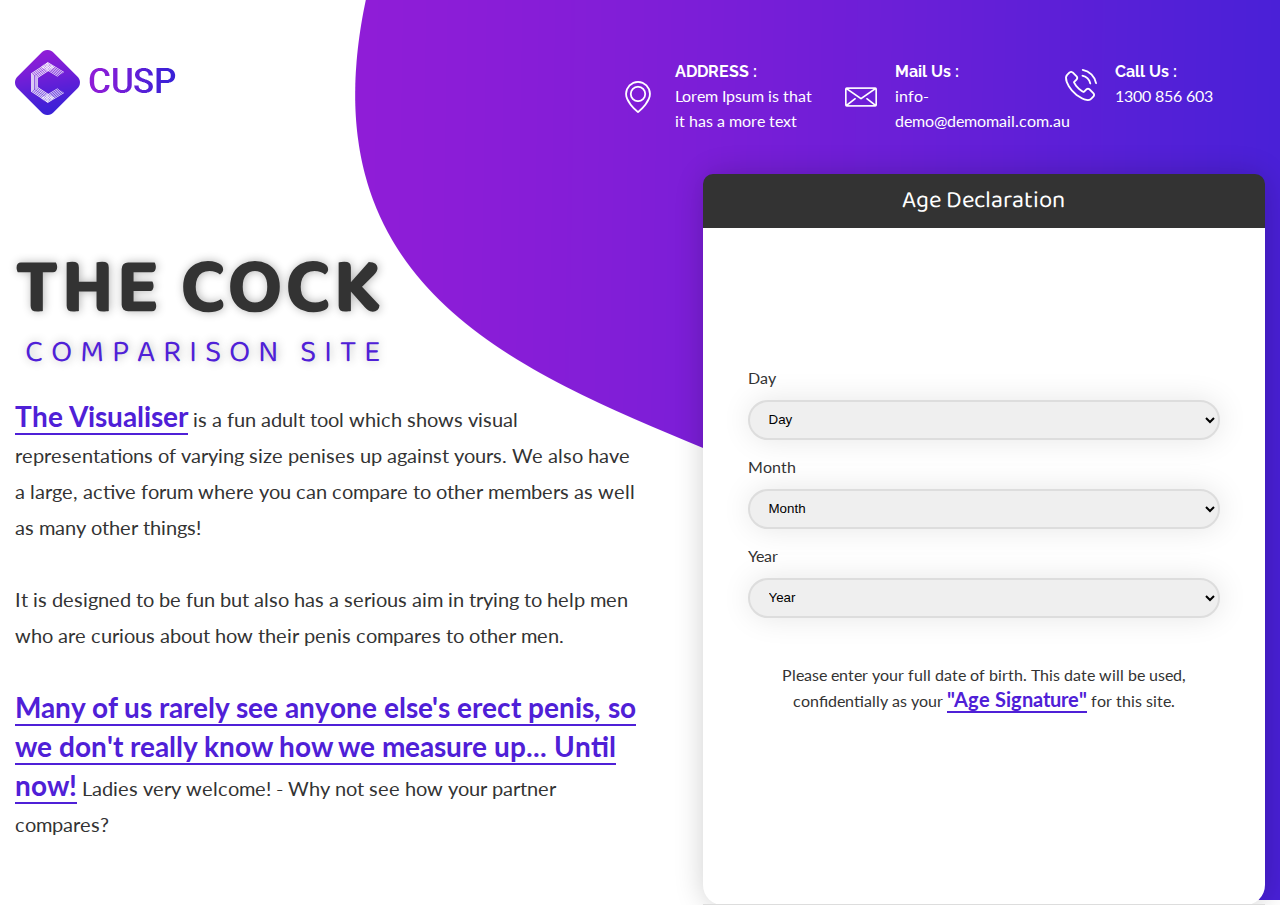
<file: index.html>
<!DOCTYPE html>
<html lang="en">
<head>
    <meta charset="UTF-8">
    <meta name="viewport" content="width=device-width, initial-scale=1.0">
    <title>The Visualiser</title>
    <link rel="stylesheet" href="css/main.css">
</head>
<body>
    <div class="home-landing-page-section">
        <div class="container">
            <header>
                <div class="logo"><a href=""><img src="images/logo-2.png" alt=""></a></div>
                <div class="right-section">
                    <ul class="details">
                        <li>
                            <img src="images/hi1.png" alt="">
                            <div class="content">ADDRESS :<br>
                            <span>Lorem Ipsum is that it has a more text</span></div>
                            
                        </li>
                        <li>
                            <img src="images/hi2.png" alt="">
                            <div class="content">Mail Us :<br>
                            <span>info-demo@demomail.com.au</span></div> 
                        </li>
                        <li>
                            <img src="images/hi3.png" alt="">
                            <div class="content">Call Us :<br>
                            <span>1300 856 603</span> </div>
                        </li>
                    </ul>
                </div>
            </header>
            <div class="clear"></div>
            <div class="hero-section">
                <div class="hero-content-area">
                    <h1>the cock<br><span>comparison site</span></h1>
                    <div class="clear"></div>
                    <p><span>The Visualiser</span> is a fun adult tool which shows visual representations of varying size penises up against yours. We also have a large, active forum where you can compare to other members as well as many other things!<br><br>It is designed to be fun but also has a serious aim in trying to help men who are curious about how their penis compares to other men.<br><br>
    
                        <span>Many of us rarely see anyone else's erect penis, so we don't really know how we measure up... Until now!</span>
                        Ladies very welcome! - Why not see how your partner compares?</p>
                    <div class="clear"></div>
                </div>
                <div class="right-form-area">
                    <div class="heading">Age Declaration</div>                    
                    <section class="single">
                        <div>
                            <form action="">
                                <div class="portion">
                                    <label>Day</label>
                                    <select id="day" onchange="chk()" class="ddselect">
                                        <option value="" selected="">Day</option>
                                        <option value="1">01</option><option value="2">02</option><option value="3">03</option><option value="4">04</option><option value="5">05</option><option value="6">06</option><option value="7">07</option><option value="8">08</option><option value="9">09</option><option value="10">10</option><option value="11">11</option><option value="12">12</option><option value="13">13</option><option value="14">14</option><option value="15">15</option><option value="16">16</option><option value="17">17</option><option value="18">18</option><option value="19">19</option><option value="20">20</option><option value="21">21</option><option value="22">22</option><option value="23">23</option><option value="24">24</option><option value="25">25</option><option value="26">26</option><option value="27">27</option><option value="28">28</option><option value="29">29</option><option value="30">30</option><option value="31">31</option>            </select>
                                </div>
                                <div class="portion">
                                    <label>Month</label>
                                    <select id="month" onchange="chk()" class="ddselect">
                                        <option value="" selected="">Month</option>
                                        <option value="1">Jan</option><option value="2">Feb</option><option value="3">Mar</option><option value="4">Apr</option><option value="5">May</option><option value="6">Jun</option><option value="7">Jul</option><option value="8">Aug</option><option value="9">Sep</option><option value="10">Oct</option><option value="11">Nov</option><option value="12">Dec</option>            </select>
                                </div>
                                <div class="portion">
                                    <label>Year</label>
                                    <select id="year" onchange="chk()" class="ddselect">
                                        <option value="" selected="">Year</option>
                                        <option value="1900">1900</option><option value="1901">1901</option><option value="1902">1902</option><option value="1903">1903</option><option value="1904">1904</option><option value="1905">1905</option><option value="1906">1906</option><option value="1907">1907</option><option value="1908">1908</option><option value="1909">1909</option><option value="1910">1910</option><option value="1911">1911</option><option value="1912">1912</option><option value="1913">1913</option><option value="1914">1914</option><option value="1915">1915</option><option value="1916">1916</option><option value="1917">1917</option><option value="1918">1918</option><option value="1919">1919</option><option value="1920">1920</option><option value="1921">1921</option><option value="1922">1922</option><option value="1923">1923</option><option value="1924">1924</option><option value="1925">1925</option><option value="1926">1926</option><option value="1927">1927</option><option value="1928">1928</option><option value="1929">1929</option><option value="1930">1930</option><option value="1931">1931</option><option value="1932">1932</option><option value="1933">1933</option><option value="1934">1934</option><option value="1935">1935</option><option value="1936">1936</option><option value="1937">1937</option><option value="1938">1938</option><option value="1939">1939</option><option value="1940">1940</option><option value="1941">1941</option><option value="1942">1942</option><option value="1943">1943</option><option value="1944">1944</option><option value="1945">1945</option><option value="1946">1946</option><option value="1947">1947</option><option value="1948">1948</option><option value="1949">1949</option><option value="1950">1950</option><option value="1951">1951</option><option value="1952">1952</option><option value="1953">1953</option><option value="1954">1954</option><option value="1955">1955</option><option value="1956">1956</option><option value="1957">1957</option><option value="1958">1958</option><option value="1959">1959</option><option value="1960">1960</option><option value="1961">1961</option><option value="1962">1962</option><option value="1963">1963</option><option value="1964">1964</option><option value="1965">1965</option><option value="1966">1966</option><option value="1967">1967</option><option value="1968">1968</option><option value="1969">1969</option><option value="1970">1970</option><option value="1971">1971</option><option value="1972">1972</option><option value="1973">1973</option><option value="1974">1974</option><option value="1975">1975</option><option value="1976">1976</option><option value="1977">1977</option><option value="1978">1978</option><option value="1979">1979</option><option value="1980">1980</option><option value="1981">1981</option><option value="1982">1982</option><option value="1983">1983</option><option value="1984">1984</option><option value="1985">1985</option><option value="1986">1986</option><option value="1987">1987</option><option value="1988">1988</option><option value="1989">1989</option><option value="1990">1990</option><option value="1991">1991</option><option value="1992">1992</option><option value="1993">1993</option><option value="1994">1994</option><option value="1995">1995</option><option value="1996">1996</option><option value="1997">1997</option><option value="1998">1998</option><option value="1999">1999</option><option value="2000">2000</option><option value="2001">2001</option><option value="2002">2002</option><option value="2003">2003</option><option value="2004">2004</option><option value="2005">2005</option><option value="2006">2006</option><option value="2007">2007</option><option value="2008">2008</option><option value="2009">2009</option><option value="2010">2010</option><option value="2011">2011</option><option value="2012">2012</option><option value="2013">2013</option><option value="2014">2014</option><option value="2015">2015</option><option value="2016">2016</option><option value="2017">2017</option><option value="2018">2018</option><option value="2019">2019</option><option value="2020">2020</option>            </select>
                                </div>
                            </form>
                            <div class="clear"></div>
                            <p>Please enter your full date of birth. This date will be used, confidentially as your
                                <span>"Age Signature"</span> for this site.</p>
                        
                            <div class="ovarlay-section" id="not-elegible">
                                <p>Sorry! You must be over 18 to enter The Visualiser</p>
                            </div>

                            <div class="ovarlay-section" id="elegible">
                                <div>
                                    <p>I understand this site contains images and content of an adult nature and male genitalia and I will not be offended by this kind of material.</p>
                                    <fieldset><legend>Cookies</legend>
                                        I understand that this site uses cookies to make the site personal to me. I understand that only essential session cookies are set and no cookie is used for tracking or advertising purposes.
                                    </fieldset>
                                    <p id="enter"><input type="checkbox" id="check"> <label id="ageline" for="check"></label></p>
                                    <div class="button-back"><a href="visualizer.html" class="custom-button" id="enter-value">Enter</a></div>
                                </div>                            
                            </div>
                        </div>
                    </section>   
                </div>
            </div>
                       
        </div>
    </div> 
    <script src="https://ajax.googleapis.com/ajax/libs/jquery/3.4.1/jquery.min.js"></script>
    <script src="js/custom.js"></script>    
</body>
</html>
</file>
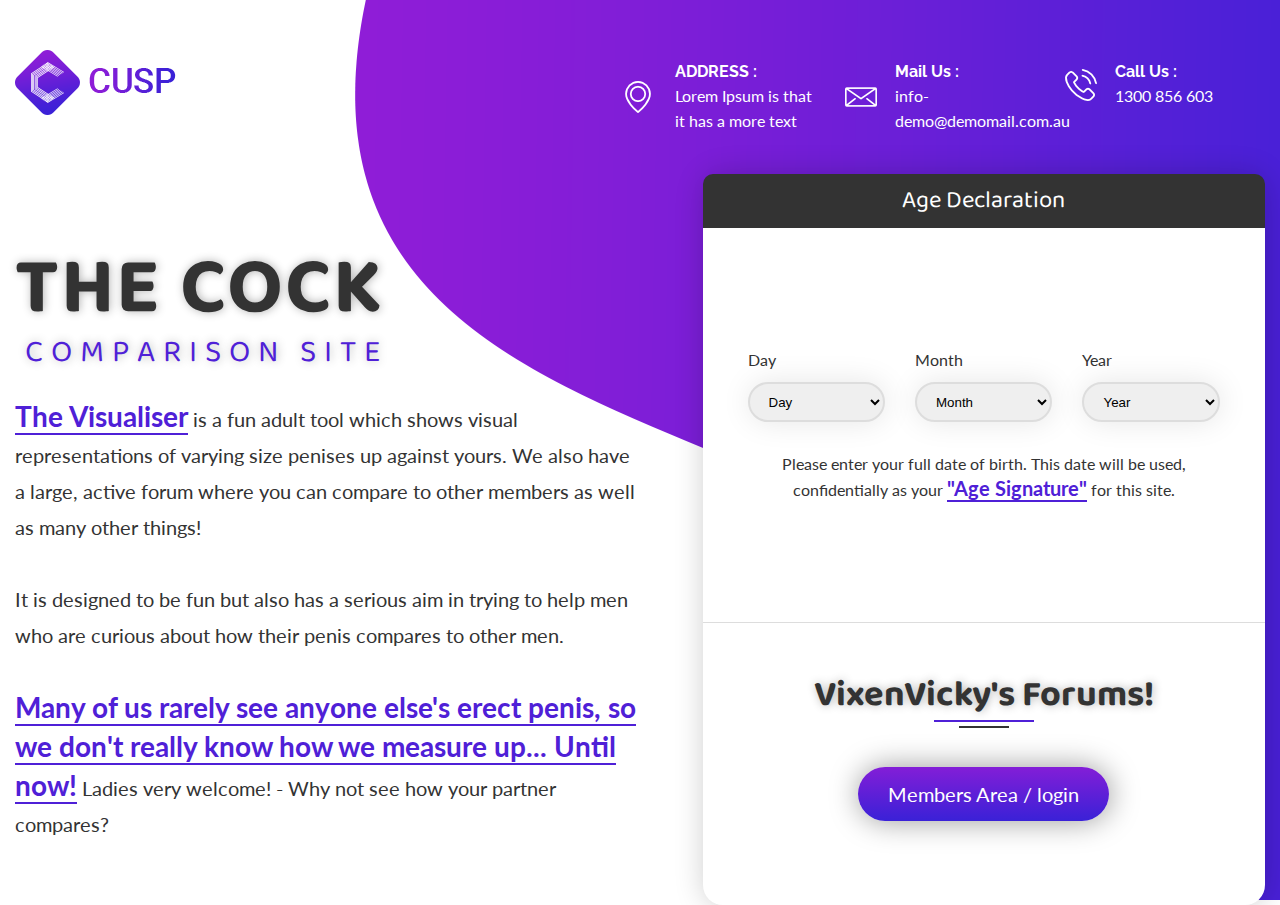
<file: index2.html>
<!DOCTYPE html>
<html lang="en">
<head>
    <meta charset="UTF-8">
    <meta name="viewport" content="width=device-width, initial-scale=1.0">
    <title>The Visualiser</title>
    <link rel="stylesheet" href="css/main.css">
</head>
<body>
    <div class="home-landing-page-section">
        <div class="container">
            <header>
                <div class="logo"><a href=""><img src="images/logo-2.png" alt=""></a></div>
                <div class="right-section">
                    <ul class="details">
                        <li>
                            <img src="images/hi1.png" alt="">
                            <div class="content">ADDRESS :<br>
                            <span>Lorem Ipsum is that it has a more text</span></div>

                        </li>
                        <li>
                            <img src="images/hi2.png" alt="">
                            <div class="content">Mail Us :<br>
                            <span>info-demo@demomail.com.au</span></div> 
                        </li>
                        <li>
                            <img src="images/hi3.png" alt="">
                            <div class="content">Call Us :<br>
                            <span>1300 856 603</span> </div>
                        </li>
                    </ul>
                </div>
            </header>
            <div class="clear"></div>
            <div class="hero-section">
                <div class="hero-content-area">
                    <h1>the cock<br><span>comparison site</span></h1>
                    <div class="clear"></div>
                    <p><span>The Visualiser</span> is a fun adult tool which shows visual representations of varying size penises up against yours. We also have a large, active forum where you can compare to other members as well as many other things!<br><br>It is designed to be fun but also has a serious aim in trying to help men who are curious about how their penis compares to other men.<br><br>

                        <span>Many of us rarely see anyone else's erect penis, so we don't really know how we measure up... Until now!</span>
                        Ladies very welcome! - Why not see how your partner compares?</p>
                    <div class="clear"></div>
                </div>
                <div class="right-form-area">
                    <div class="heading">Age Declaration</div>
                    <section>
                        <form action="">
                            <div class="portion">
                                <label>Day</label>
                                <select id="day" onchange="chk()" class="ddselect">
                                    <option value="" selected="">Day</option>
                                    <option value="1">01</option><option value="2">02</option><option value="3">03</option><option value="4">04</option><option value="5">05</option><option value="6">06</option><option value="7">07</option><option value="8">08</option><option value="9">09</option><option value="10">10</option><option value="11">11</option><option value="12">12</option><option value="13">13</option><option value="14">14</option><option value="15">15</option><option value="16">16</option><option value="17">17</option><option value="18">18</option><option value="19">19</option><option value="20">20</option><option value="21">21</option><option value="22">22</option><option value="23">23</option><option value="24">24</option><option value="25">25</option><option value="26">26</option><option value="27">27</option><option value="28">28</option><option value="29">29</option><option value="30">30</option><option value="31">31</option>            </select>
                            </div>
                            <div class="portion">
                                <label>Month</label>
                                <select id="month" onchange="chk()" class="ddselect">
                                    <option value="" selected="">Month</option>
                                    <option value="1">Jan</option><option value="2">Feb</option><option value="3">Mar</option><option value="4">Apr</option><option value="5">May</option><option value="6">Jun</option><option value="7">Jul</option><option value="8">Aug</option><option value="9">Sep</option><option value="10">Oct</option><option value="11">Nov</option><option value="12">Dec</option>            </select>
                            </div>
                            <div class="portion">
                                <label>Year</label>
                                <select id="year" onchange="chk()" class="ddselect">
                                    <option value="" selected="">Year</option>
                                    <option value="1900">1900</option><option value="1901">1901</option><option value="1902">1902</option><option value="1903">1903</option><option value="1904">1904</option><option value="1905">1905</option><option value="1906">1906</option><option value="1907">1907</option><option value="1908">1908</option><option value="1909">1909</option><option value="1910">1910</option><option value="1911">1911</option><option value="1912">1912</option><option value="1913">1913</option><option value="1914">1914</option><option value="1915">1915</option><option value="1916">1916</option><option value="1917">1917</option><option value="1918">1918</option><option value="1919">1919</option><option value="1920">1920</option><option value="1921">1921</option><option value="1922">1922</option><option value="1923">1923</option><option value="1924">1924</option><option value="1925">1925</option><option value="1926">1926</option><option value="1927">1927</option><option value="1928">1928</option><option value="1929">1929</option><option value="1930">1930</option><option value="1931">1931</option><option value="1932">1932</option><option value="1933">1933</option><option value="1934">1934</option><option value="1935">1935</option><option value="1936">1936</option><option value="1937">1937</option><option value="1938">1938</option><option value="1939">1939</option><option value="1940">1940</option><option value="1941">1941</option><option value="1942">1942</option><option value="1943">1943</option><option value="1944">1944</option><option value="1945">1945</option><option value="1946">1946</option><option value="1947">1947</option><option value="1948">1948</option><option value="1949">1949</option><option value="1950">1950</option><option value="1951">1951</option><option value="1952">1952</option><option value="1953">1953</option><option value="1954">1954</option><option value="1955">1955</option><option value="1956">1956</option><option value="1957">1957</option><option value="1958">1958</option><option value="1959">1959</option><option value="1960">1960</option><option value="1961">1961</option><option value="1962">1962</option><option value="1963">1963</option><option value="1964">1964</option><option value="1965">1965</option><option value="1966">1966</option><option value="1967">1967</option><option value="1968">1968</option><option value="1969">1969</option><option value="1970">1970</option><option value="1971">1971</option><option value="1972">1972</option><option value="1973">1973</option><option value="1974">1974</option><option value="1975">1975</option><option value="1976">1976</option><option value="1977">1977</option><option value="1978">1978</option><option value="1979">1979</option><option value="1980">1980</option><option value="1981">1981</option><option value="1982">1982</option><option value="1983">1983</option><option value="1984">1984</option><option value="1985">1985</option><option value="1986">1986</option><option value="1987">1987</option><option value="1988">1988</option><option value="1989">1989</option><option value="1990">1990</option><option value="1991">1991</option><option value="1992">1992</option><option value="1993">1993</option><option value="1994">1994</option><option value="1995">1995</option><option value="1996">1996</option><option value="1997">1997</option><option value="1998">1998</option><option value="1999">1999</option><option value="2000">2000</option><option value="2001">2001</option><option value="2002">2002</option><option value="2003">2003</option><option value="2004">2004</option><option value="2005">2005</option><option value="2006">2006</option><option value="2007">2007</option><option value="2008">2008</option><option value="2009">2009</option><option value="2010">2010</option><option value="2011">2011</option><option value="2012">2012</option><option value="2013">2013</option><option value="2014">2014</option><option value="2015">2015</option><option value="2016">2016</option><option value="2017">2017</option><option value="2018">2018</option><option value="2019">2019</option><option value="2020">2020</option>            </select>
                            </div>
                        </form>
                        <div class="clear"></div>
                        <p>Please enter your full date of birth. This date will be used, confidentially as your
                            <span>"Age Signature"</span> for this site.</p>

                        <div class="ovarlay-section" id="not-elegible">
                            <p>Sorry! You must be over 18 to enter The Visualiser</p>
                        </div>

                        <div class="ovarlay-section" id="elegible">
                            <div>
                                <p>I understand this site contains images and content of an adult nature and male genitalia and I will not be offended by this kind of material.</p>
                                <fieldset><legend>Cookies</legend>
                                    I understand that this site uses cookies to make the site personal to me. I understand that only essential session cookies are set and no cookie is used for tracking or advertising purposes.
                                </fieldset>
                                <p id="enter"><input type="checkbox" id="check"> <label id="ageline" for="check"></label></p>
                                <div class="button-back"><a href="visualizer2.html" class="custom-button" id="enter-value">Enter</a></div>
                            </div>                            
                        </div>

                    </section>                    
                    <div class="clear"></div>
                    <section style="border: none; padding: 60px 30px;">
                        <h2>VixenVicky's Forums!</h2>
                        <div class="clear"></div>
                        <div class="button-back"><a href="javascript:void(0)" class="custom-button" id="login">Members Area / login</a></div>                        
                    </section>

                    <div class="login-back" id="login-open">
                        <div class="heading"><span class="back close-login"></span>Member Login</div>
                        <section>
                            <form action="">
                                <div class="portion">
                                    <label for="Username">Username</label>
                                    <input type="text" id="Username">
                                </div>
                                <div class="portion">
                                    <label for="Password">Password</label>
                                    <input type="password" id="Password">
                                </div>
                                <p><input type="checkbox"> Keep me logged in on this device</p>
                                <div class="button-back"><input type="submit" value="Login"></div>

                            </form>
                        </section>
                        <section style="border: none;">
                            <div class="sec-accor">
                                <ul class="tabs">
                                    <li><a href="#cookies">cookies</a></li>
                                    <li><a href="#f-details">forgotten your details</a></li>
                                    <li><a href="#join">join</a></li>
                                    <li><a href="#visual">the visualizer</a></li>
                                </ul>
                                <div class="tab_content_back">
                                    <div class="tab_content" id="cookies">
                                        <h3>Cookies</h3>
                                        This site uses cookies essential to make the experience personal to you. Only session cookies are set and no cookie is used for tracking or advertising purposes. For more information on Cookies please see our <a href="">Privacy Policy</a> 
                                    </div>
                                    <div class="tab_content" id="f-details">
                                        <h3>Get New Password</h3>
                                        <div class="button-back"><a href="javascript:void(0)" class="custom-button" id="forgot-pass">Click Here</a></div>
                                    </div>
                                    <div class="tab_content" id="join">
                                        <h3>Join</h3>
                                        <p>You need to create your virtual penis before you can join The Vis!</p>
                                        <div class="button-back"><a href="javascript:void(0)" class="custom-button close-login">Start Over</a></div>
                                    </div> 
                                    <div class="tab_content" id="visual">
                                        <h3>The Visualizer</h3>
                                        <p>You need to create your virual penis before you can compare!</p>
                                        <div class="button-back"><a href="javascript:void(0)" class="custom-button close-login">Start Over</a></div>
                                    </div>   
                                </div>
                            </div>
                        </section>
                    </div>

                    <div class="login-back" id="forgotten-pass-open">
                        <div class="heading"><span class="back" id="back-f-id"></span>Forgotten Details</div>
                        <section style="border: none;">
                            <form action="">
                                <div class="portion">
                                    <label for="Username">Username</label>
                                    <input type="text" id="Username">
                                </div>
                                <div class="portion">
                                    <label for="Email">Email</label>
                                    <input type="email" id="Email">
                                </div>
                                <div class="date-section">
                                    <form action="">
                                        <div class="sec">
                                            <label>Day</label>
                                            <select id="day" onchange="chk()" class="ddselect">
                                                <option value="" selected="">Day</option>
                                                <option value="1">01</option><option value="2">02</option><option value="3">03</option><option value="4">04</option><option value="5">05</option><option value="6">06</option><option value="7">07</option><option value="8">08</option><option value="9">09</option><option value="10">10</option><option value="11">11</option><option value="12">12</option><option value="13">13</option><option value="14">14</option><option value="15">15</option><option value="16">16</option><option value="17">17</option><option value="18">18</option><option value="19">19</option><option value="20">20</option><option value="21">21</option><option value="22">22</option><option value="23">23</option><option value="24">24</option><option value="25">25</option><option value="26">26</option><option value="27">27</option><option value="28">28</option><option value="29">29</option><option value="30">30</option><option value="31">31</option>            </select>
                                        </div>
                                        <div class="sec">
                                            <label>Month</label>
                                            <select id="month" onchange="chk()" class="ddselect">
                                                <option value="" selected="">Month</option>
                                                <option value="1">Jan</option><option value="2">Feb</option><option value="3">Mar</option><option value="4">Apr</option><option value="5">May</option><option value="6">Jun</option><option value="7">Jul</option><option value="8">Aug</option><option value="9">Sep</option><option value="10">Oct</option><option value="11">Nov</option><option value="12">Dec</option>            </select>
                                        </div>
                                        <div class="sec">
                                            <label>Year</label>
                                            <select id="year" onchange="chk()" class="ddselect">
                                                <option value="1900">1900</option><option value="1901">1901</option><option value="1902">1902</option><option value="1903">1903</option><option value="1904">1904</option><option value="1905">1905</option><option value="1906">1906</option><option value="1907">1907</option><option value="1908">1908</option><option value="1909">1909</option><option value="1910">1910</option><option value="1911">1911</option><option value="1912">1912</option><option value="1913">1913</option><option value="1914">1914</option><option value="1915">1915</option><option value="1916">1916</option><option value="1917">1917</option><option value="1918">1918</option><option value="1919">1919</option><option value="1920">1920</option><option value="1921">1921</option><option value="1922">1922</option><option value="1923">1923</option><option value="1924">1924</option><option value="1925">1925</option><option value="1926">1926</option><option value="1927">1927</option><option value="1928">1928</option><option value="1929">1929</option><option value="1930">1930</option><option value="1931">1931</option><option value="1932">1932</option><option value="1933">1933</option><option value="1934">1934</option><option value="1935">1935</option><option value="1936">1936</option><option value="1937">1937</option><option value="1938">1938</option><option value="1939">1939</option><option value="1940">1940</option><option value="1941">1941</option><option value="1942">1942</option><option value="1943">1943</option><option value="1944">1944</option><option value="1945">1945</option><option value="1946">1946</option><option value="1947">1947</option><option value="1948">1948</option><option value="1949">1949</option><option value="1950">1950</option><option value="1951">1951</option><option value="1952">1952</option><option value="1953">1953</option><option value="1954">1954</option><option value="1955">1955</option><option value="1956">1956</option><option value="1957">1957</option><option value="1958">1958</option><option value="1959">1959</option><option value="1960">1960</option><option value="1961">1961</option><option value="1962">1962</option><option value="1963">1963</option><option value="1964">1964</option><option value="1965">1965</option><option value="1966">1966</option><option value="1967">1967</option><option value="1968">1968</option><option value="1969">1969</option><option value="1970">1970</option><option value="1971">1971</option><option value="1972">1972</option><option value="1973">1973</option><option value="1974">1974</option><option value="1975">1975</option><option value="1976">1976</option><option value="1977">1977</option><option value="1978">1978</option><option value="1979">1979</option><option value="1980">1980</option><option value="1981">1981</option><option value="1982">1982</option><option value="1983">1983</option><option value="1984">1984</option><option value="1985">1985</option><option value="1986">1986</option><option value="1987">1987</option><option value="1988">1988</option><option value="1989">1989</option><option value="1990">1990</option><option value="1991">1991</option><option value="1992">1992</option><option value="1993">1993</option><option value="1994">1994</option><option value="1995">1995</option><option value="1996">1996</option><option value="1997">1997</option><option value="1998">1998</option><option value="1999">1999</option><option value="2000">2000</option><option value="2001">2001</option><option value="2002">2002</option><option value="2003">2003</option><option value="2004">2004</option><option value="2005">2005</option><option value="2006">2006</option><option value="2007">2007</option><option value="2008">2008</option><option value="2009">2009</option><option value="2010">2010</option><option value="2011">2011</option><option value="2012">2012</option><option value="2013">2013</option><option value="2014">2014</option><option value="2015">2015</option><option value="2016">2016</option><option value="2017">2017</option><option value="2018">2018</option><option value="2019">2019</option><option selected value="2020">2020</option>            </select>
                                        </div>
                                        <div class="button-back"><input type="submit" value="Renew Password"></div>
                                        <p>NOTE: If you can give us enough info above, (plus we check this IP <span>47.15.237.60</span>  address against when you were last on) you will get your password now and we won't send an email.<br />Further problems logging in? <a href="">Contact Us</a><br><br>Or use your</p>
                                        <div class="button-back"><a href="javascript:void(0)" class="custom-button"  id="subs-id">Subscription ID</a></div>     
                                    </form>
                                </div>
                            </form>
                        </section>
                        <section style="border: none;">

                        </section>
                    </div>



                    <div class="login-back" id="subs-id-open">
                        <div class="heading"><span class="back" id="back-s-id"></span>your Subscription ID</div>
                        <section style="border: none;">
                            <form action="">
                                <div class="portion">
                                    <label for="Username">Username</label>
                                    <input type="text" id="Username">
                                </div>
                                <div class="portion">
                                    <label for="s-id">Subscription ID</label>
                                    <input type="text" id="s-id">
                                </div>
                                <div class="button-back"><input type="submit" value="Renew Password"></div>
                            </form>
                        </section>

                    </div>


                </div>
            </div>

        </div>
    </div> 
    <script src="https://ajax.googleapis.com/ajax/libs/jquery/3.4.1/jquery.min.js"></script>
    <script src="js/custom.js"></script>    
</body>
</html>
</file>
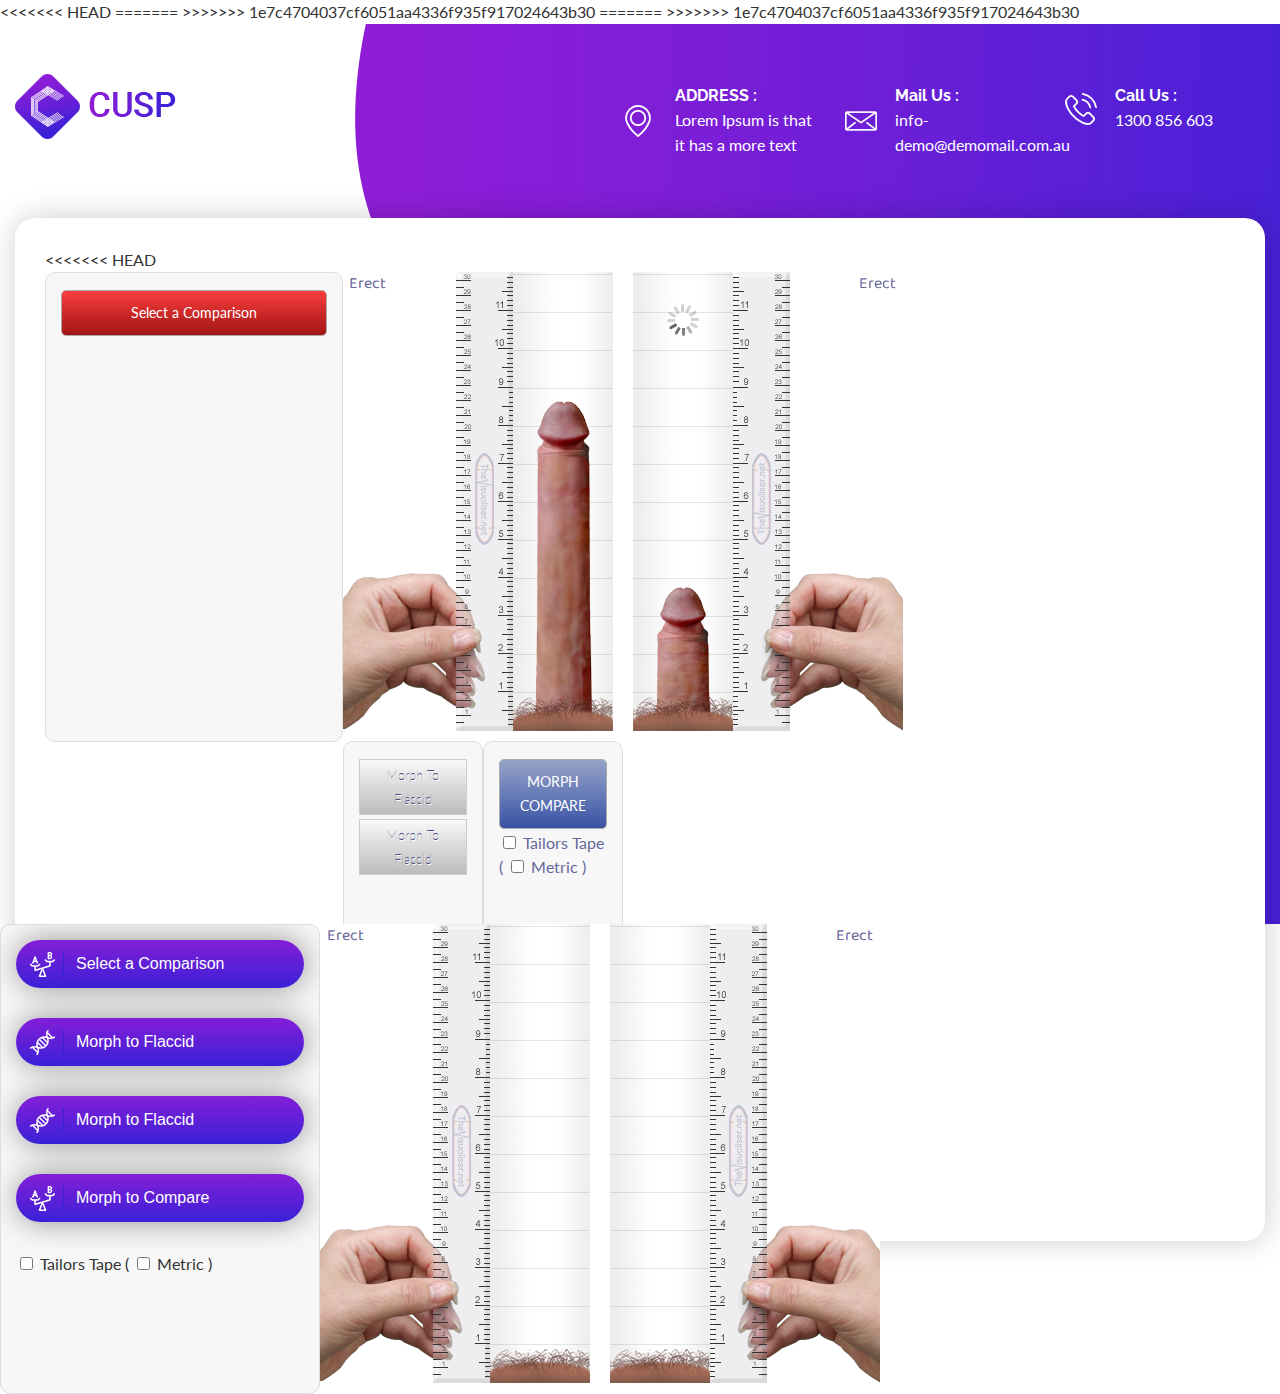
<file: visualizer.....html>
<!DOCTYPE html>
<html lang="en">
<head>
    <meta charset="UTF-8">
    <meta name="viewport" content="width=device-width, initial-scale=1.0">
    <title>The Visualiser</title>
    <link rel="stylesheet" href="css/main.css">
<<<<<<< HEAD
    <link href="css/new-style.css" rel="stylesheet" type="text/css">
</head>
<body>
=======
    <link href="css/buttons.14.css" rel="stylesheet" type="text/css">
</head>
<body onload="getDevice();">
>>>>>>> 1e7c4704037cf6051aa4336f935f917024643b30
    <div class="home-landing-page-section">
        <div class="container">
            <header>
                <div class="logo"><a href=""><img src="images/logo-2.png" alt=""></a></div>
                <div class="right-section">
                    <ul class="details">
                        <li>
                            <img src="images/hi1.png" alt="">
                            <div class="content">ADDRESS :<br>
                            <span>Lorem Ipsum is that it has a more text</span></div>
                            
                        </li>
                        <li>
                            <img src="images/hi2.png" alt="">
                            <div class="content">Mail Us :<br>
                            <span>info-demo@demomail.com.au</span></div> 
                        </li>
                        <li>
                            <img src="images/hi3.png" alt="">
                            <div class="content">Call Us :<br>
                            <span>1300 856 603</span> </div>
                        </li>
                    </ul>
                </div>
            </header>
            <div class="clear"></div>
            <div class="hero-section">
                <div class="visualizer-back">
                    
<<<<<<< HEAD
                    <div id="container">
                        <div id="mainContent" >
                          <div class="buttonbarcont">
                            <div class="barbutton butsingle redbutfade" id="exampletab">Select a Comparison</div>
                          </div>
                          
                          <!-- graphcont -->
                          <div id='graphcont' >
                            <div id="graph" class="">
                              <div id='leftspace'><img id='leftimg' src="images/assets/cleartint.png"/>
                                <div id='lefttxt'>
                                  <h3 id="leftname" style="color:#000"></h3>
                                  <h1 id="leftstate" class="statetxt">Erect</h1>
                                  <span id='leftdetails'></span>
                                  <p id='leftVol'></p>
                                </div>
                                <div id='lefttitle'></div>
                              </div>
                              <div id="leftcont">
                                <canvas height="459" width="100" id="left" class="canvas"></canvas>
                                <div class="canvasmatrix canvas" id="leftmatrix"></div>
                              </div>
                              <div id="rightcont"><img src="images/assets/timer32.gif" id="righttimer"/>
                                <canvas height="459" width="100" id="right" class="canvas"></canvas>
                                <div class="canvasmatrix canvas" id="rightmatrix"></div>
                              </div>
                              <div id='rightspace'><img id='rightimg' src="images/assets/cleartint.png"/>
                                <div id='righttxt'>
                                  <h3 id="rightname"></h3>
                                  <h1 id="rightstate" class="statetxt">Erect</h1>
                                  <span id='rightdetails'></span>
                                  <p id='rightVol'></p>
                                </div>
                                <div id='righttitle'></div>
                              </div>
                            </div>
                            <!-- end graph -->
                            <div class="buttonbarcont" >
                              <div class="barbutton thinbarbutton greybutfade" onclick="cockMorph(leftcock, lefttimer, leftframes, leftfcnt)" id="leftmorphbut">Morph To Flaccid</div>
                              <div class="barbutton thinbarbutton greybutfade" onclick="cockMorph(rightcock, righttimer, rightframes, rightfcnt)" id="rightmorphbut">Morph To Flaccid</div>
                            </div>
                            <div class="buttonbarcont" >
                              <div class="barbutton butsingle bluebutfade" onclick="cockMorph(leftcock, lefttimer, leftframes, leftfcnt); cockMorph(rightcock, righttimer, rightframes, rightfcnt)">MORPH COMPARE</div>
                              <input type="checkbox" id="tapes" >
                              <label for="tapes">Tailors Tape</label>
                              (
                              <input type="checkbox" id="metrictape" >
                              <label for="metrictape">Metric</label>
                              ) </div>
                            <div id="descriptiondiv"></div>
                          </div>
                          <!-- end graphcont --> 
                          
                        </div>
                        <!-- end #mainContent -->
                        
                        <div id="dym-div">
                          <div id="close-icon" title="Close"></div>
                          <div id="dym-div-inner" class="listbox">
                            <div id="selectdiv" class="listbox" style="display:none;">
                              <h2>Select a comparison</h2>
                              <fieldset>
                                <input type="radio" name="radiogroup"  value="ON" onClick="TurnOn('0')" id="r0" >
                                <label for="r0">Smaller Sizes Stats</label>
                                <select class="i-select" disabled="disabled" size="1" name="select0" id="select0" onChange="loadpreset(this.value)">
                                  <option value="0" >Select...</option>
                                  <option value='45'>The Visualisers - Mr Modest</option>
                                  <option value='5'>The Visualisers - Small-Average Gold Member</option>
                                  <option value='1'>LifeStyles Condoms - small average</option>
                                </select>
                              </fieldset>
                              <br>
                              <fieldset>
                                <input type="radio" name="radiogroup"  value="ON" onClick="TurnOn('3')" checked id="r3">
                                <label for="r3">Average Stats</label>
                                <select class="i-select"  size="1" name="select3" id="select3" onChange="loadpreset(this.value)">
                                  <option value="0" >Select...</option>
                                  <option value='56'>UK research average</option>
                                  <option value='10'>Average Asian</option>
                                  <option value='9'>Alfred Kinsey's average penis size</option>
                                  <option value='3'>LifeStyles Condoms survey average</option>
                                  <option value='47'>The Visualisers - Mr Medium</option>
                                  <option value='8'>Durex condoms research average</option>
                                  <option value='11'>Average Caucasian</option>
                                  <option value='4'>The Visualisers Mr Average (Validated)</option>
                                  <option value='53'>The Visualisers Mr Average (Unvalidated)</option>
                                  <option value='12'>Average Black Guy</option>
                                </select>
                              </fieldset>
                              <fieldset>
                                <input type="radio" name="radiogroup" value="ON" onClick="TurnOn('1')" id="r1">
                                <label for="r1">Larger Stats</label>
                                <select class="i-select" disabled="disabled" size="1" name="select1" id="select1" onChange="loadpreset(this.value)">
                                  <option value="0" >Select...</option>
                                  <option value='2'>LifeStyles Condoms - large average</option>
                                  <option value='6'>The Visualisers - Large Member</option>
                                  <option value='46'>The Visualisers - Mr Big</option>
                                  <option value='55'>The Visualisers - Mr Huge (validated)</option>
                                  <option value='54'>The Visualisers - Mr Huge (unvalidated)</option>
                                </select>
                              </fieldset>
                              <fieldset>
                                <input type="radio" name="radiogroup"  value="ON" onClick="TurnOn('4')" id="r4">
                                <label for="r4">Female Desires</label>
                                <select class="i-select" disabled="disabled" size="1" name="select4" id="select4" onChange="loadpreset(this.value)">
                                  <option value="0" >Select...</option>
                                  <option value='7'>The Visualisers - Female Members Ideal Size</option>
                                  <option value='19'>Womens Perfect Penis</option>
                                  <option value='24'>VixenVicky's ideal size</option>
                                </select>
                              </fieldset>
                              <fieldset>
                                <input type="radio" name="radiogroup"  value="ON" onClick="TurnOn('5')" id="r5">
                                <label for="r5">Porn Stars</label>
                                <select class="i-select" disabled="disabled" size="1" name="select5" id="select5" onChange="loadpreset(this.value)">
                                  <option value="0" >Select...</option>
                                  <option value='28'>Porn Star - Preston Parker</option>
                                  <option value='30'>Porn Star - Ben English</option>
                                  <option value='17'>Porn Star - Peter North</option>
                                  <option value='29'>Porn Star - Billy Glide</option>
                                  <option value='48'>Porn Star  -  Nacho Vidal</option>
                                  <option value='16'>Porn Star -  John Holmes</option>
                                  <option value='33'>Porn Star - Julian Rios</option>
                                  <option value='49'>Porn Star - Rocco Sifferdi</option>
                                  <option value='31'>Porn Star - Ramon</option>
                                  <option value='14'>Porn Star  -  Ron Jeremy</option>
                                  <option value='15'>Porn Star - Lexington Steel</option>
                                  <option value='32'>Porn Star - Shorty Mac</option>
                                  <option value='18'>Porn Star - Shane Diesel</option>
                                  <option value='13'>Porn Star - Mandingo</option>
                                </select>
                              </fieldset>
                              <fieldset>
                                <input type="radio" name="radiogroup" value="ON" onClick="TurnOn('2')" id="r2">
                                <label for="r2">Site Members (Ordered by size)</label>
                                <select class="i-select" disabled="disabled" size="1" name="select2" id="select2" onChange="loadpreset(this.value)">
                                  <option value="0" >Select...</option>
                                  <option value='20'>Validated Gold Member - der_bayer</option>
                                  <option value='21'>Validated Gold Member - Casperr</option>
                                  <option value='23'>Validated Gold Member - Jordan1911</option>
                                  <option value='26'>Validated Gold Member - kleinigkeit</option>
                                  <option value='38'>Validated Gold Member - jcqaz</option>
                                  <option value='22'>The Site Creator - The Mod</option>
                                  <option value='27'>Validated Gold Member - goathere</option>
                                  <option value='39'>Validated Gold Member - Play50</option>
                                  <option value='40'>Validated Gold Member - NickJones165</option>
                                  <option value='37'>Validated Gold Member - john1mar1</option>
                                  <option value='52'>Validated Gold Member - FrenchSeven</option>
                                  <option value='50'>Validated Gold Member - kingkong77</option>
                                  <option value='43'>Validated Gold Member - Dave3</option>
                                  <option value='42'>Validated Gold Member - m78yo12e96</option>
                                  <option value='44'>Validated Gold Member - wallian</option>
                                  <option value='51'>Validated Gold Member - Mark221</option>
                                  <option value='34'>Validated Gold Member - justanaussie</option>
                                  <option value='35'>Validated Gold Member - Stallion</option>
                                  <option value='41'>Personality and Site Gold Member - Jonah Falcon</option>
                                </select>
                              </fieldset>
                            </div>
                            <div id="selectitem" class="listbox" style="display:none;">
                              <h2>Select an object</h2>
                              <div class="inner">
                                <p class='line goto' id='hand'><img src="images/items/thand.jpg">&nbsp;Vicky's hand/Rules</p>
                                <p class='goto line' id='iphone'><img src="images/items/tphone.jpg">&nbsp;iPhone 4</p>
                                <p class='goto line' id='uk'><img src="images/items/tukroll.jpg">&nbsp;UK Toilet Roll</p>
                                <p class='goto line' id='us'><img src="images/items/tukroll.jpg">&nbsp;US Toilet Roll</p>
                                <p class='goto line' id='mouse'><img src="images/items/tmouse.jpg">&nbsp;PC Mouse</p>
                                <p class='goto line' id='soda'><img src="images/items/tcoke.jpg">&nbsp;Soda Can</p>
                              </div>
                            </div>
                            <div id="selectvis" class='listbox' style="display:none;">
                              <h2>Select Visualisation</h2>
                              <div class="inner">
                                <p class='goto line' onclick="changevis('graph')"><img src="images/elements/measureicon.png" title='Size Morph view'>&nbsp;State Morph (Default View)</p>
                                <p class='goto line' onclick="changevis('vis')"><img src="images/elements/profilericon.png" title='Profiler Visualisation'>&nbsp;The profiler</p>
                                <p class='goto line' onclick="changevis('preset')"><img src="images/elements/inspectoricon.png" title='Inspector Visualisation'>&nbsp;The Inspector</p>
                                <p class='goto line' ><img src="images/elements/missionaryicon.png" title='Missionary Visualisation'>&nbsp;The Missionary (Full members only)</p>
                              </div>
                            </div>
                          </div>
                        </div>
                        
                      </div>
                      
                      
                      <canvas width="95" height="802" id="imgCanvas_w" class="imgcanvas"></canvas>
                      <canvas width="95" height="802" id="imgCanvas_s" class="imgcanvas"></canvas>
                      <canvas width="95" height="802" id="imgCanvas_b" class="imgcanvas"></canvas>

                </div>
            </div>
                       
        </div>
    </div> 
    <script src="https://ajax.googleapis.com/ajax/libs/jquery/3.4.1/jquery.min.js"></script>
=======
                  <div id="mainContent" >
                    <div class="buttonbarcont">
                     
                        
                        <button id="exampletab" class="compaison">Select a Comparison</button>
                        <button class="leftmorphbut" onclick="cockMorph(leftcock, lefttimer, leftframes, leftfcnt)" id="leftmorphbut">Morph to Flaccid</button>
                        <button class="leftmorphbut" onclick="cockMorph(rightcock, righttimer, rightframes, rightfcnt)" id="rightmorphbut">Morph to Flaccid</button>
                        <button class="compaison" onclick="cockMorph(leftcock, lefttimer, leftframes, leftfcnt); cockMorph(rightcock, righttimer, rightframes, rightfcnt)"> Morph to Compare</button>

                        <input type="checkbox" id="tapes" >
                        <label for="tapes">Tailors Tape</label>
                        (
                        <input type="checkbox" id="metrictape" >
                        <label for="metrictape">Metric</label>
                        )
                        
                    </div>
                    
                    
                    <div id='graphcont' >
                      <div id="graph" class="">
                        <div id='leftspace'><img id='leftimg' src="images/assets/cleartint.png"/>
                          <div id='lefttxt'>
                            <h3 id="leftname" style="color:#000"></h3>
                            <h1 id="leftstate" class="statetxt">Erect</h1>
                            <span id='leftdetails'></span>
                            <p id='leftVol'></p>
                          </div>
                          <div id='lefttitle'></div>
                        </div>
                        <div id="leftcont">
                          <canvas height="459" width="100" id="left" class="canvas"></canvas>
                          <div class="canvasmatrix canvas" id="leftmatrix"></div>
                        </div>
                        <div id="rightcont"><!--<img src="images/assets/timer32.gif" id="righttimer"/>-->
                          <canvas height="459" width="100" id="right" class="canvas"></canvas>
                          <div class="canvasmatrix canvas" id="rightmatrix"></div>
                        </div>
                        <div id='rightspace'><img id='rightimg' src="images/assets/cleartint.png"/>
                          <div id='righttxt'>
                            <h3 id="rightname"></h3>
                            <h1 id="rightstate" class="statetxt">Erect</h1>
                            <span id='rightdetails'></span>
                            <p id='rightVol'></p>
                          </div>
                          <div id='righttitle'></div>
                        </div>
                      </div>
                    </div>
                    <!-- end graphcont --> 
                    
                  </div>
                  <div id="dym-div">
                    <div id="close-icon" title="Close"></div>
                    <div id="dym-div-inner" class="listbox">
                      <div id="selectdiv" class="listbox" style="display:none;">
                        <h2>Select a comparison</h2>
                        <fieldset>
                          <input type="radio" name="radiogroup"  value="ON" onClick="TurnOn('0')" id="r0" >
                          <label for="r0">Smaller Sizes Stats</label>
                          <select class="i-select" disabled="disabled" size="1" name="select0" id="select0" onChange="loadpreset(this.value)">
                            <option value="0" >Select...</option>
                            <option value='45'>The Visualisers - Mr Modest</option>
                            <option value='5'>The Visualisers - Small-Average Gold Member</option>
                            <option value='1'>LifeStyles Condoms - small average</option>
                          </select>
                        </fieldset>
                        <br>
                        <fieldset>
                          <input type="radio" name="radiogroup"  value="ON" onClick="TurnOn('3')" checked id="r3">
                          <label for="r3">Average Stats</label>
                          <select class="i-select"  size="1" name="select3" id="select3" onChange="loadpreset(this.value)">
                            <option value="0" >Select...</option>
                            <option value='56'>UK research average</option>
                            <option value='10'>Average Asian</option>
                            <option value='9'>Alfred Kinsey's average penis size</option>
                            <option value='3'>LifeStyles Condoms survey average</option>
                            <option value='47'>The Visualisers - Mr Medium</option>
                            <option value='8'>Durex condoms research average</option>
                            <option value='11'>Average Caucasian</option>
                            <option value='4'>The Visualisers Mr Average (Validated)</option>
                            <option value='53'>The Visualisers Mr Average (Unvalidated)</option>
                            <option value='12'>Average Black Guy</option>
                          </select>
                        </fieldset>
                        <fieldset>
                          <input type="radio" name="radiogroup" value="ON" onClick="TurnOn('1')" id="r1">
                          <label for="r1">Larger Stats</label>
                          <select class="i-select" disabled="disabled" size="1" name="select1" id="select1" onChange="loadpreset(this.value)">
                            <option value="0" >Select...</option>
                            <option value='2'>LifeStyles Condoms - large average</option>
                            <option value='6'>The Visualisers - Large Member</option>
                            <option value='46'>The Visualisers - Mr Big</option>
                            <option value='55'>The Visualisers - Mr Huge (validated)</option>
                            <option value='54'>The Visualisers - Mr Huge (unvalidated)</option>
                          </select>
                        </fieldset>
                        <fieldset>
                          <input type="radio" name="radiogroup"  value="ON" onClick="TurnOn('4')" id="r4">
                          <label for="r4">Female Desires</label>
                          <select class="i-select" disabled="disabled" size="1" name="select4" id="select4" onChange="loadpreset(this.value)">
                            <option value="0" >Select...</option>
                            <option value='7'>The Visualisers - Female Members Ideal Size</option>
                            <option value='19'>Womens Perfect Penis</option>
                            <option value='24'>VixenVicky's ideal size</option>
                          </select>
                        </fieldset>
                        <fieldset>
                          <input type="radio" name="radiogroup"  value="ON" onClick="TurnOn('5')" id="r5">
                          <label for="r5">Porn Stars</label>
                          <select class="i-select" disabled="disabled" size="1" name="select5" id="select5" onChange="loadpreset(this.value)">
                            <option value="0" >Select...</option>
                            <option value='28'>Porn Star - Preston Parker</option>
                            <option value='30'>Porn Star - Ben English</option>
                            <option value='17'>Porn Star - Peter North</option>
                            <option value='29'>Porn Star - Billy Glide</option>
                            <option value='48'>Porn Star  -  Nacho Vidal</option>
                            <option value='16'>Porn Star -  John Holmes</option>
                            <option value='33'>Porn Star - Julian Rios</option>
                            <option value='49'>Porn Star - Rocco Sifferdi</option>
                            <option value='31'>Porn Star - Ramon</option>
                            <option value='14'>Porn Star  -  Ron Jeremy</option>
                            <option value='15'>Porn Star - Lexington Steel</option>
                            <option value='32'>Porn Star - Shorty Mac</option>
                            <option value='18'>Porn Star - Shane Diesel</option>
                            <option value='13'>Porn Star - Mandingo</option>
                          </select>
                        </fieldset>
                        <fieldset>
                          <input type="radio" name="radiogroup" value="ON" onClick="TurnOn('2')" id="r2">
                          <label for="r2">Site Members (Ordered by size)</label>
                          <select class="i-select" disabled="disabled" size="1" name="select2" id="select2" onChange="loadpreset(this.value)">
                            <option value="0" >Select...</option>
                            <option value='20'>Validated Gold Member - der_bayer</option>
                            <option value='21'>Validated Gold Member - Casperr</option>
                            <option value='23'>Validated Gold Member - Jordan1911</option>
                            <option value='26'>Validated Gold Member - kleinigkeit</option>
                            <option value='38'>Validated Gold Member - jcqaz</option>
                            <option value='22'>The Site Creator - The Mod</option>
                            <option value='27'>Validated Gold Member - goathere</option>
                            <option value='39'>Validated Gold Member - Play50</option>
                            <option value='40'>Validated Gold Member - NickJones165</option>
                            <option value='37'>Validated Gold Member - john1mar1</option>
                            <option value='52'>Validated Gold Member - FrenchSeven</option>
                            <option value='50'>Validated Gold Member - kingkong77</option>
                            <option value='43'>Validated Gold Member - Dave3</option>
                            <option value='42'>Validated Gold Member - m78yo12e96</option>
                            <option value='44'>Validated Gold Member - wallian</option>
                            <option value='51'>Validated Gold Member - Mark221</option>
                            <option value='34'>Validated Gold Member - justanaussie</option>
                            <option value='35'>Validated Gold Member - Stallion</option>
                            <option value='41'>Personality and Site Gold Member - Jonah Falcon</option>
                          </select>
                        </fieldset>
                      </div>
                      <div id="selectitem" class="listbox" style="display:none;">
                        <h2>Select an object</h2>
                        <div class="inner">
                          <p class='line goto' id='hand'><img src="images/items/thand.jpg">&nbsp;Vicky's hand/Rules</p>
                          <p class='goto line' id='iphone'><img src="images/items/tphone.jpg">&nbsp;iPhone 4</p>
                          <p class='goto line' id='uk'><img src="images/items/tukroll.jpg">&nbsp;UK Toilet Roll</p>
                          <p class='goto line' id='us'><img src="images/items/tukroll.jpg">&nbsp;US Toilet Roll</p>
                          <p class='goto line' id='mouse'><img src="images/items/tmouse.jpg">&nbsp;PC Mouse</p>
                          <p class='goto line' id='soda'><img src="images/items/tcoke.jpg">&nbsp;Soda Can</p>
                        </div>
                      </div>
                      <div id="selectvis" class='listbox' style="display:none;">
                        <h2>Select Visualisation</h2>
                        <div class="inner">
                          <p class='goto line' onclick="changevis('graph')"><img src="images/elements/measureicon.png" title='Size Morph view'>&nbsp;State Morph (Default View)</p>
                          <p class='goto line' onclick="changevis('vis')"><img src="images/elements/profilericon.png" title='Profiler Visualisation'>&nbsp;The profiler</p>
                          <p class='goto line' onclick="changevis('preset')"><img src="images/elements/inspectoricon.png" title='Inspector Visualisation'>&nbsp;The Inspector</p>
                          <p class='goto line' ><img src="images/elements/missionaryicon.png" title='Missionary Visualisation'>&nbsp;The Missionary (Full members only)</p>
                        </div>
                      </div>
                    </div>
                  </div>  
                  <canvas width="95" height="802" id="imgCanvas_w" class="imgcanvas"></canvas>
                  <canvas width="95" height="802" id="imgCanvas_s" class="imgcanvas"></canvas>
                  <canvas width="95" height="802" id="imgCanvas_b" class="imgcanvas"></canvas>
                </div>
            </div>  
        </div>
    </div> 
    <script src="js/jquery.js"></script>
>>>>>>> 1e7c4704037cf6051aa4336f935f917024643b30
    <script src="js/penisClass.14.js"></script> 
    <script src="js/comparePenisClass.14.js"></script> 
    <script src="js/sizerPenisClass.14.js"></script> 
    <script src="js/thevisualiser.14.js"></script> 
    <script src="js/pageloader.14.js"></script>
    <script src="js/custom.js"></script>    
</body>
</html>
</file>
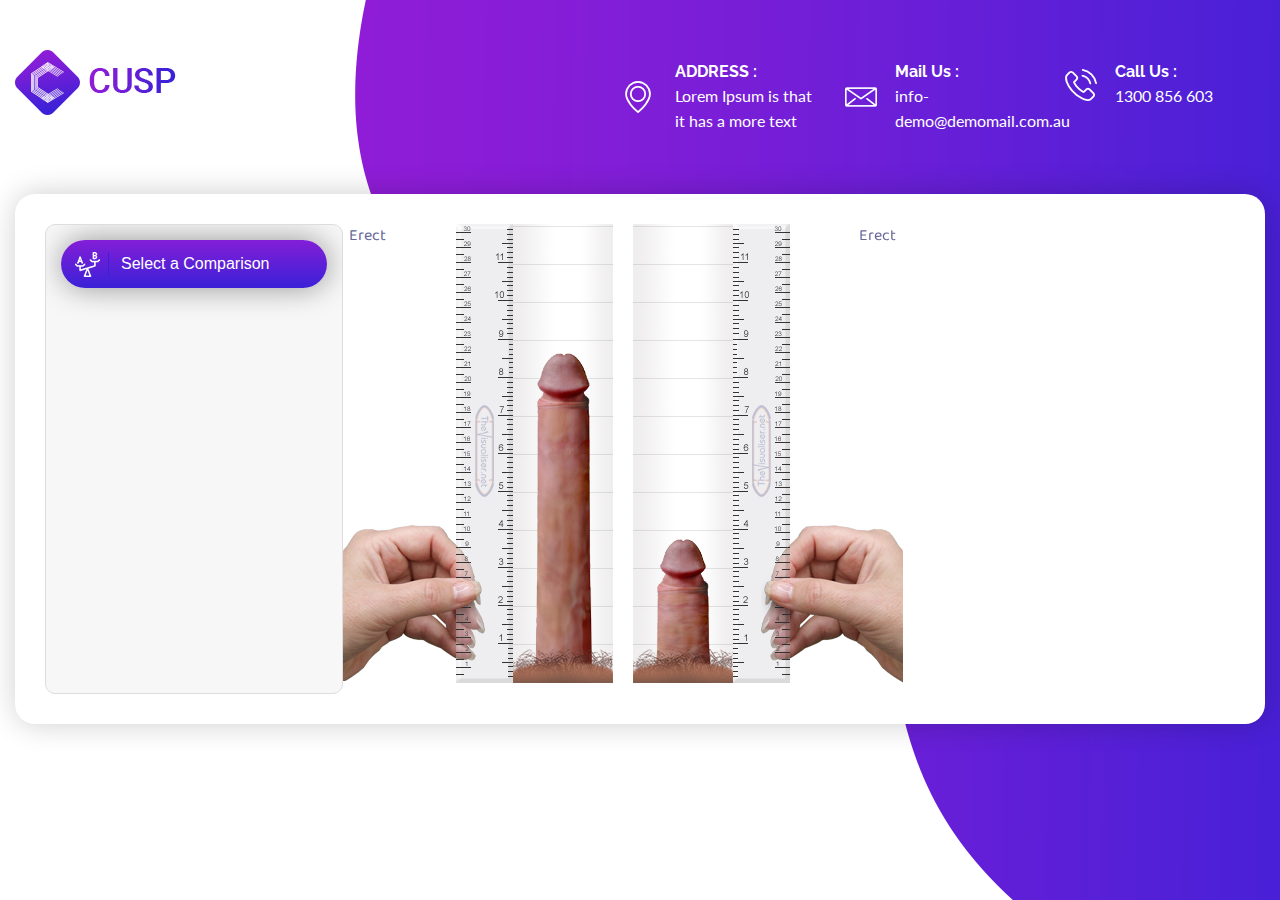
<file: visualizer.html>
<!DOCTYPE html>
<html lang="en">
<head>
    <meta charset="UTF-8">
    <meta name="viewport" content="width=device-width, initial-scale=1.0">
    <title>The Visualiser</title>
    <link rel="stylesheet" href="css/main.css">
    <link href="css/buttons.14.css" rel="stylesheet" type="text/css">
</head>
<body onload="getDevice();">
    <div class="home-landing-page-section">
        <div class="container">
            <header>
                <div class="logo"><a href=""><img src="images/logo-2.png" alt=""></a></div>
                <div class="right-section">
                    <ul class="details">
                        <li>
                            <img src="images/hi1.png" alt="">
                            <div class="content">ADDRESS :<br>
                            <span>Lorem Ipsum is that it has a more text</span></div>
                            
                        </li>
                        <li>
                            <img src="images/hi2.png" alt="">
                            <div class="content">Mail Us :<br>
                            <span>info-demo@demomail.com.au</span></div> 
                        </li>
                        <li>
                            <img src="images/hi3.png" alt="">
                            <div class="content">Call Us :<br>
                            <span>1300 856 603</span> </div>
                        </li>
                    </ul>
                </div>
            </header>
            <div class="clear"></div>
            <div class="hero-section">
                <div class="visualizer-back">
                    
                  <div id="mainContent" >
                    <div class="buttonbarcont">
                     
                        
                        <button id="exampletab" class="compaison">Select a Comparison</button>
                        <!--<button class="leftmorphbut" onclick="cockMorph(leftcock, lefttimer, leftframes, leftfcnt)" id="leftmorphbut">Morph to Flaccid</button>
                        <button class="leftmorphbut" onclick="cockMorph(rightcock, righttimer, rightframes, rightfcnt)" id="rightmorphbut">Morph to Flaccid</button>
                        <button class="compaison" onclick="cockMorph(leftcock, lefttimer, leftframes, leftfcnt); cockMorph(rightcock, righttimer, rightframes, rightfcnt)"> Morph to Compare</button>

                        <input type="checkbox" id="tapes" >
                        <label for="tapes">Tailors Tape</label>
                        (
                        <input type="checkbox" id="metrictape" >
                        <label for="metrictape">Metric</label>
                        )-->
                        
                    </div>
                    
                    
                    <div id='graphcont' >
                      <div id="graph" class="">
                        <div id='leftspace'><img id='leftimg' src="images/assets/cleartint.png"/>
                          <div id='lefttxt'>
                            <h3 id="leftname" style="color:#000"></h3>
                            <h1 id="leftstate" class="statetxt">Erect</h1>
                            <span id='leftdetails'></span>
                            <p id='leftVol'></p>
                          </div>
                          <div id='lefttitle'></div>
                        </div>
                        <div id="leftcont">
                          <canvas height="459" width="100" id="left" class="canvas"></canvas>
                          <div class="canvasmatrix canvas" id="leftmatrix"></div>
                        </div>
                        <div id="rightcont"><!--<img src="images/assets/timer32.gif" id="righttimer"/>-->
                          <canvas height="459" width="100" id="right" class="canvas"></canvas>
                          <div class="canvasmatrix canvas" id="rightmatrix"></div>
                        </div>
                        <div id='rightspace'><img id='rightimg' src="images/assets/cleartint.png"/>
                          <div id='righttxt'>
                            <h3 id="rightname"></h3>
                            <h1 id="rightstate" class="statetxt">Erect</h1>
                            <span id='rightdetails'></span>
                            <p id='rightVol'></p>
                          </div>
                          <div id='righttitle'></div>
                        </div>
                      </div>
                    </div>
                    <!-- end graphcont --> 
                    
                  </div>
                  <div id="dym-div">
                    <div id="close-icon" title="Close"></div>
                    <div id="dym-div-inner" class="listbox">
                      <div id="selectdiv" class="listbox" style="display:none;">
                        <h2>Select a comparison</h2>
                        <fieldset>
                          <input type="radio" name="radiogroup"  value="ON" onClick="TurnOn('0')" id="r0" >
                          <label for="r0">Smaller Sizes Stats</label>
                          <select class="i-select" disabled="disabled" size="1" name="select0" id="select0" onChange="loadpreset(this.value)">
                            <option value="0" >Select...</option>
                            <option value='45'>The Visualisers - Mr Modest</option>
                            <option value='5'>The Visualisers - Small-Average Gold Member</option>
                            <option value='1'>LifeStyles Condoms - small average</option>
                          </select>
                        </fieldset>
                        <br>
                        <fieldset>
                          <input type="radio" name="radiogroup"  value="ON" onClick="TurnOn('3')" checked id="r3">
                          <label for="r3">Average Stats</label>
                          <select class="i-select"  size="1" name="select3" id="select3" onChange="loadpreset(this.value)">
                            <option value="0" >Select...</option>
                            <option value='56'>UK research average</option>
                            <option value='10'>Average Asian</option>
                            <option value='9'>Alfred Kinsey's average penis size</option>
                            <option value='3'>LifeStyles Condoms survey average</option>
                            <option value='47'>The Visualisers - Mr Medium</option>
                            <option value='8'>Durex condoms research average</option>
                            <option value='11'>Average Caucasian</option>
                            <option value='4'>The Visualisers Mr Average (Validated)</option>
                            <option value='53'>The Visualisers Mr Average (Unvalidated)</option>
                            <option value='12'>Average Black Guy</option>
                          </select>
                        </fieldset>
                        <fieldset>
                          <input type="radio" name="radiogroup" value="ON" onClick="TurnOn('1')" id="r1">
                          <label for="r1">Larger Stats</label>
                          <select class="i-select" disabled="disabled" size="1" name="select1" id="select1" onChange="loadpreset(this.value)">
                            <option value="0" >Select...</option>
                            <option value='2'>LifeStyles Condoms - large average</option>
                            <option value='6'>The Visualisers - Large Member</option>
                            <option value='46'>The Visualisers - Mr Big</option>
                            <option value='55'>The Visualisers - Mr Huge (validated)</option>
                            <option value='54'>The Visualisers - Mr Huge (unvalidated)</option>
                          </select>
                        </fieldset>
                        <fieldset>
                          <input type="radio" name="radiogroup"  value="ON" onClick="TurnOn('4')" id="r4">
                          <label for="r4">Female Desires</label>
                          <select class="i-select" disabled="disabled" size="1" name="select4" id="select4" onChange="loadpreset(this.value)">
                            <option value="0" >Select...</option>
                            <option value='7'>The Visualisers - Female Members Ideal Size</option>
                            <option value='19'>Womens Perfect Penis</option>
                            <option value='24'>VixenVicky's ideal size</option>
                          </select>
                        </fieldset>
                        <fieldset>
                          <input type="radio" name="radiogroup"  value="ON" onClick="TurnOn('5')" id="r5">
                          <label for="r5">Porn Stars</label>
                          <select class="i-select" disabled="disabled" size="1" name="select5" id="select5" onChange="loadpreset(this.value)">
                            <option value="0" >Select...</option>
                            <option value='28'>Porn Star - Preston Parker</option>
                            <option value='30'>Porn Star - Ben English</option>
                            <option value='17'>Porn Star - Peter North</option>
                            <option value='29'>Porn Star - Billy Glide</option>
                            <option value='48'>Porn Star  -  Nacho Vidal</option>
                            <option value='16'>Porn Star -  John Holmes</option>
                            <option value='33'>Porn Star - Julian Rios</option>
                            <option value='49'>Porn Star - Rocco Sifferdi</option>
                            <option value='31'>Porn Star - Ramon</option>
                            <option value='14'>Porn Star  -  Ron Jeremy</option>
                            <option value='15'>Porn Star - Lexington Steel</option>
                            <option value='32'>Porn Star - Shorty Mac</option>
                            <option value='18'>Porn Star - Shane Diesel</option>
                            <option value='13'>Porn Star - Mandingo</option>
                          </select>
                        </fieldset>
                        <fieldset>
                          <input type="radio" name="radiogroup" value="ON" onClick="TurnOn('2')" id="r2">
                          <label for="r2">Site Members (Ordered by size)</label>
                          <select class="i-select" disabled="disabled" size="1" name="select2" id="select2" onChange="loadpreset(this.value)">
                            <option value="0" >Select...</option>
                            <option value='20'>Validated Gold Member - der_bayer</option>
                            <option value='21'>Validated Gold Member - Casperr</option>
                            <option value='23'>Validated Gold Member - Jordan1911</option>
                            <option value='26'>Validated Gold Member - kleinigkeit</option>
                            <option value='38'>Validated Gold Member - jcqaz</option>
                            <option value='22'>The Site Creator - The Mod</option>
                            <option value='27'>Validated Gold Member - goathere</option>
                            <option value='39'>Validated Gold Member - Play50</option>
                            <option value='40'>Validated Gold Member - NickJones165</option>
                            <option value='37'>Validated Gold Member - john1mar1</option>
                            <option value='52'>Validated Gold Member - FrenchSeven</option>
                            <option value='50'>Validated Gold Member - kingkong77</option>
                            <option value='43'>Validated Gold Member - Dave3</option>
                            <option value='42'>Validated Gold Member - m78yo12e96</option>
                            <option value='44'>Validated Gold Member - wallian</option>
                            <option value='51'>Validated Gold Member - Mark221</option>
                            <option value='34'>Validated Gold Member - justanaussie</option>
                            <option value='35'>Validated Gold Member - Stallion</option>
                            <option value='41'>Personality and Site Gold Member - Jonah Falcon</option>
                          </select>
                        </fieldset>
                      </div>
                      <div id="selectitem" class="listbox" style="display:none;">
                        <h2>Select an object</h2>
                        <div class="inner">
                          <p class='line goto' id='hand'><img src="images/items/thand.jpg">&nbsp;Vicky's hand/Rules</p>
                          <p class='goto line' id='iphone'><img src="images/items/tphone.jpg">&nbsp;iPhone 4</p>
                          <p class='goto line' id='uk'><img src="images/items/tukroll.jpg">&nbsp;UK Toilet Roll</p>
                          <p class='goto line' id='us'><img src="images/items/tukroll.jpg">&nbsp;US Toilet Roll</p>
                          <p class='goto line' id='mouse'><img src="images/items/tmouse.jpg">&nbsp;PC Mouse</p>
                          <p class='goto line' id='soda'><img src="images/items/tcoke.jpg">&nbsp;Soda Can</p>
                        </div>
                      </div>
                      <div id="selectvis" class='listbox' style="display:none;">
                        <h2>Select Visualisation</h2>
                        <div class="inner">
                          <p class='goto line' onclick="changevis('graph')"><img src="images/elements/measureicon.png" title='Size Morph view'>&nbsp;State Morph (Default View)</p>
                          <p class='goto line' onclick="changevis('vis')"><img src="images/elements/profilericon.png" title='Profiler Visualisation'>&nbsp;The profiler</p>
                          <p class='goto line' onclick="changevis('preset')"><img src="images/elements/inspectoricon.png" title='Inspector Visualisation'>&nbsp;The Inspector</p>
                          <p class='goto line' ><img src="images/elements/missionaryicon.png" title='Missionary Visualisation'>&nbsp;The Missionary (Full members only)</p>
                        </div>
                      </div>
                    </div>
                  </div>  
                  <canvas width="95" height="802" id="imgCanvas_w" class="imgcanvas"></canvas>
                  <canvas width="95" height="802" id="imgCanvas_s" class="imgcanvas"></canvas>
                  <canvas width="95" height="802" id="imgCanvas_b" class="imgcanvas"></canvas>
                </div>
            </div>  
        </div>
    </div> 
    <script src="js/jquery.js"></script>
    <script src="js/penisClass.14.js"></script> 
    <script src="js/comparePenisClass.14.js"></script> 
    <script src="js/sizerPenisClass.14.js"></script> 
    <script src="js/thevisualiser.14.js"></script> 
    <script src="js/pageloader.14.js"></script>
    <script src="js/custom.js"></script>    
</body>
</html>
</file>
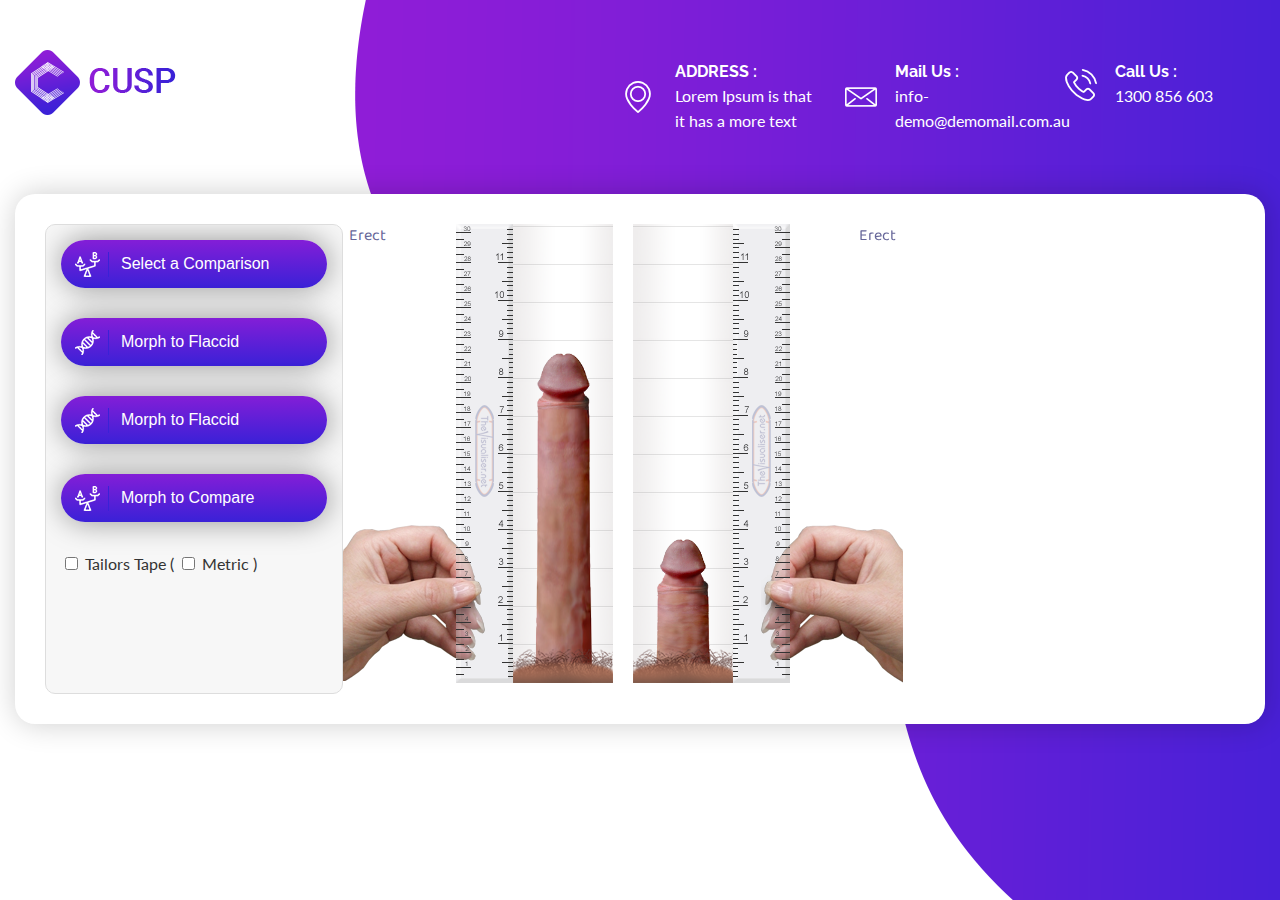
<file: visualizer2.html>
<!DOCTYPE html>
<html lang="en">
<head>
    <meta charset="UTF-8">
    <meta name="viewport" content="width=device-width, initial-scale=1.0">
    <title>The Visualiser</title>
    <link rel="stylesheet" href="css/main.css">
    <link href="css/buttons.14.css" rel="stylesheet" type="text/css">
</head>
<body onload="getDevice();">
    <div class="home-landing-page-section">
        <div class="container">
            <header>
                <div class="logo"><a href=""><img src="images/logo-2.png" alt=""></a></div>
                <div class="right-section">
                    <ul class="details">
                        <li>
                            <img src="images/hi1.png" alt="">
                            <div class="content">ADDRESS :<br>
                            <span>Lorem Ipsum is that it has a more text</span></div>
                            
                        </li>
                        <li>
                            <img src="images/hi2.png" alt="">
                            <div class="content">Mail Us :<br>
                            <span>info-demo@demomail.com.au</span></div> 
                        </li>
                        <li>
                            <img src="images/hi3.png" alt="">
                            <div class="content">Call Us :<br>
                            <span>1300 856 603</span> </div>
                        </li>
                    </ul>
                </div>
            </header>
            <div class="clear"></div>
            <div class="hero-section">
                <div class="visualizer-back">
                    
                  <div id="mainContent" >
                    <div class="buttonbarcont">
                     
                        
                        <button id="exampletab" class="compaison">Select a Comparison</button>
                        <button class="leftmorphbut" onclick="cockMorph(leftcock, lefttimer, leftframes, leftfcnt)" id="leftmorphbut">Morph to Flaccid</button>
                        <button class="leftmorphbut" onclick="cockMorph(rightcock, righttimer, rightframes, rightfcnt)" id="rightmorphbut">Morph to Flaccid</button>
                        <button class="compaison" onclick="cockMorph(leftcock, lefttimer, leftframes, leftfcnt); cockMorph(rightcock, righttimer, rightframes, rightfcnt)"> Morph to Compare</button>

                        <input type="checkbox" id="tapes" >
                        <label for="tapes">Tailors Tape</label>
                        (
                        <input type="checkbox" id="metrictape" >
                        <label for="metrictape">Metric</label>
                        )
                        
                    </div>
                    
                    
                    <div id='graphcont' >
                      <div id="graph" class="">
                        <div id='leftspace'><img id='leftimg' src="images/assets/cleartint.png"/>
                          <div id='lefttxt'>
                            <h3 id="leftname" style="color:#000"></h3>
                            <h1 id="leftstate" class="statetxt">Erect</h1>
                            <span id='leftdetails'></span>
                            <p id='leftVol'></p>
                          </div>
                          <div id='lefttitle'></div>
                        </div>
                        <div id="leftcont">
                          <canvas height="459" width="100" id="left" class="canvas"></canvas>
                          <div class="canvasmatrix canvas" id="leftmatrix"></div>
                        </div>
                        <div id="rightcont"><!--<img src="images/assets/timer32.gif" id="righttimer"/>-->
                          <canvas height="459" width="100" id="right" class="canvas"></canvas>
                          <div class="canvasmatrix canvas" id="rightmatrix"></div>
                        </div>
                        <div id='rightspace'><img id='rightimg' src="images/assets/cleartint.png"/>
                          <div id='righttxt'>
                            <h3 id="rightname"></h3>
                            <h1 id="rightstate" class="statetxt">Erect</h1>
                            <span id='rightdetails'></span>
                            <p id='rightVol'></p>
                          </div>
                          <div id='righttitle'></div>
                        </div>
                      </div>
                    </div>
                    <!-- end graphcont --> 
                    
                  </div>
                  <div id="dym-div">
                    <div id="close-icon" title="Close"></div>
                    <div id="dym-div-inner" class="listbox">
                      <div id="selectdiv" class="listbox" style="display:none;">
                        <h2>Select a comparison</h2>
                        <fieldset>
                          <input type="radio" name="radiogroup"  value="ON" onClick="TurnOn('0')" id="r0" >
                          <label for="r0">Smaller Sizes Stats</label>
                          <select class="i-select" disabled="disabled" size="1" name="select0" id="select0" onChange="loadpreset(this.value)">
                            <option value="0" >Select...</option>
                            <option value='45'>The Visualisers - Mr Modest</option>
                            <option value='5'>The Visualisers - Small-Average Gold Member</option>
                            <option value='1'>LifeStyles Condoms - small average</option>
                          </select>
                        </fieldset>
                        <br>
                        <fieldset>
                          <input type="radio" name="radiogroup"  value="ON" onClick="TurnOn('3')" checked id="r3">
                          <label for="r3">Average Stats</label>
                          <select class="i-select"  size="1" name="select3" id="select3" onChange="loadpreset(this.value)">
                            <option value="0" >Select...</option>
                            <option value='56'>UK research average</option>
                            <option value='10'>Average Asian</option>
                            <option value='9'>Alfred Kinsey's average penis size</option>
                            <option value='3'>LifeStyles Condoms survey average</option>
                            <option value='47'>The Visualisers - Mr Medium</option>
                            <option value='8'>Durex condoms research average</option>
                            <option value='11'>Average Caucasian</option>
                            <option value='4'>The Visualisers Mr Average (Validated)</option>
                            <option value='53'>The Visualisers Mr Average (Unvalidated)</option>
                            <option value='12'>Average Black Guy</option>
                          </select>
                        </fieldset>
                        <fieldset>
                          <input type="radio" name="radiogroup" value="ON" onClick="TurnOn('1')" id="r1">
                          <label for="r1">Larger Stats</label>
                          <select class="i-select" disabled="disabled" size="1" name="select1" id="select1" onChange="loadpreset(this.value)">
                            <option value="0" >Select...</option>
                            <option value='2'>LifeStyles Condoms - large average</option>
                            <option value='6'>The Visualisers - Large Member</option>
                            <option value='46'>The Visualisers - Mr Big</option>
                            <option value='55'>The Visualisers - Mr Huge (validated)</option>
                            <option value='54'>The Visualisers - Mr Huge (unvalidated)</option>
                          </select>
                        </fieldset>
                        <fieldset>
                          <input type="radio" name="radiogroup"  value="ON" onClick="TurnOn('4')" id="r4">
                          <label for="r4">Female Desires</label>
                          <select class="i-select" disabled="disabled" size="1" name="select4" id="select4" onChange="loadpreset(this.value)">
                            <option value="0" >Select...</option>
                            <option value='7'>The Visualisers - Female Members Ideal Size</option>
                            <option value='19'>Womens Perfect Penis</option>
                            <option value='24'>VixenVicky's ideal size</option>
                          </select>
                        </fieldset>
                        <fieldset>
                          <input type="radio" name="radiogroup"  value="ON" onClick="TurnOn('5')" id="r5">
                          <label for="r5">Porn Stars</label>
                          <select class="i-select" disabled="disabled" size="1" name="select5" id="select5" onChange="loadpreset(this.value)">
                            <option value="0" >Select...</option>
                            <option value='28'>Porn Star - Preston Parker</option>
                            <option value='30'>Porn Star - Ben English</option>
                            <option value='17'>Porn Star - Peter North</option>
                            <option value='29'>Porn Star - Billy Glide</option>
                            <option value='48'>Porn Star  -  Nacho Vidal</option>
                            <option value='16'>Porn Star -  John Holmes</option>
                            <option value='33'>Porn Star - Julian Rios</option>
                            <option value='49'>Porn Star - Rocco Sifferdi</option>
                            <option value='31'>Porn Star - Ramon</option>
                            <option value='14'>Porn Star  -  Ron Jeremy</option>
                            <option value='15'>Porn Star - Lexington Steel</option>
                            <option value='32'>Porn Star - Shorty Mac</option>
                            <option value='18'>Porn Star - Shane Diesel</option>
                            <option value='13'>Porn Star - Mandingo</option>
                          </select>
                        </fieldset>
                        <fieldset>
                          <input type="radio" name="radiogroup" value="ON" onClick="TurnOn('2')" id="r2">
                          <label for="r2">Site Members (Ordered by size)</label>
                          <select class="i-select" disabled="disabled" size="1" name="select2" id="select2" onChange="loadpreset(this.value)">
                            <option value="0" >Select...</option>
                            <option value='20'>Validated Gold Member - der_bayer</option>
                            <option value='21'>Validated Gold Member - Casperr</option>
                            <option value='23'>Validated Gold Member - Jordan1911</option>
                            <option value='26'>Validated Gold Member - kleinigkeit</option>
                            <option value='38'>Validated Gold Member - jcqaz</option>
                            <option value='22'>The Site Creator - The Mod</option>
                            <option value='27'>Validated Gold Member - goathere</option>
                            <option value='39'>Validated Gold Member - Play50</option>
                            <option value='40'>Validated Gold Member - NickJones165</option>
                            <option value='37'>Validated Gold Member - john1mar1</option>
                            <option value='52'>Validated Gold Member - FrenchSeven</option>
                            <option value='50'>Validated Gold Member - kingkong77</option>
                            <option value='43'>Validated Gold Member - Dave3</option>
                            <option value='42'>Validated Gold Member - m78yo12e96</option>
                            <option value='44'>Validated Gold Member - wallian</option>
                            <option value='51'>Validated Gold Member - Mark221</option>
                            <option value='34'>Validated Gold Member - justanaussie</option>
                            <option value='35'>Validated Gold Member - Stallion</option>
                            <option value='41'>Personality and Site Gold Member - Jonah Falcon</option>
                          </select>
                        </fieldset>
                      </div>
                      <div id="selectitem" class="listbox" style="display:none;">
                        <h2>Select an object</h2>
                        <div class="inner">
                          <p class='line goto' id='hand'><img src="images/items/thand.jpg">&nbsp;Vicky's hand/Rules</p>
                          <p class='goto line' id='iphone'><img src="images/items/tphone.jpg">&nbsp;iPhone 4</p>
                          <p class='goto line' id='uk'><img src="images/items/tukroll.jpg">&nbsp;UK Toilet Roll</p>
                          <p class='goto line' id='us'><img src="images/items/tukroll.jpg">&nbsp;US Toilet Roll</p>
                          <p class='goto line' id='mouse'><img src="images/items/tmouse.jpg">&nbsp;PC Mouse</p>
                          <p class='goto line' id='soda'><img src="images/items/tcoke.jpg">&nbsp;Soda Can</p>
                        </div>
                      </div>
                      <div id="selectvis" class='listbox' style="display:none;">
                        <h2>Select Visualisation</h2>
                        <div class="inner">
                          <p class='goto line' onclick="changevis('graph')"><img src="images/elements/measureicon.png" title='Size Morph view'>&nbsp;State Morph (Default View)</p>
                          <p class='goto line' onclick="changevis('vis')"><img src="images/elements/profilericon.png" title='Profiler Visualisation'>&nbsp;The profiler</p>
                          <p class='goto line' onclick="changevis('preset')"><img src="images/elements/inspectoricon.png" title='Inspector Visualisation'>&nbsp;The Inspector</p>
                          <p class='goto line' ><img src="images/elements/missionaryicon.png" title='Missionary Visualisation'>&nbsp;The Missionary (Full members only)</p>
                        </div>
                      </div>
                    </div>
                  </div>  
                  <canvas width="95" height="802" id="imgCanvas_w" class="imgcanvas"></canvas>
                  <canvas width="95" height="802" id="imgCanvas_s" class="imgcanvas"></canvas>
                  <canvas width="95" height="802" id="imgCanvas_b" class="imgcanvas"></canvas>
                </div>
            </div>  
        </div>
    </div> 
    <script src="js/jquery.js"></script>
    <script src="js/penisClass.14.js"></script> 
    <script src="js/comparePenisClass.14.js"></script> 
    <script src="js/sizerPenisClass.14.js"></script> 
    <script src="js/thevisualiser.14.js"></script> 
    <script src="js/pageloader.14.js"></script>
    <script src="js/custom.js"></script>    
</body>
</html>
</file>
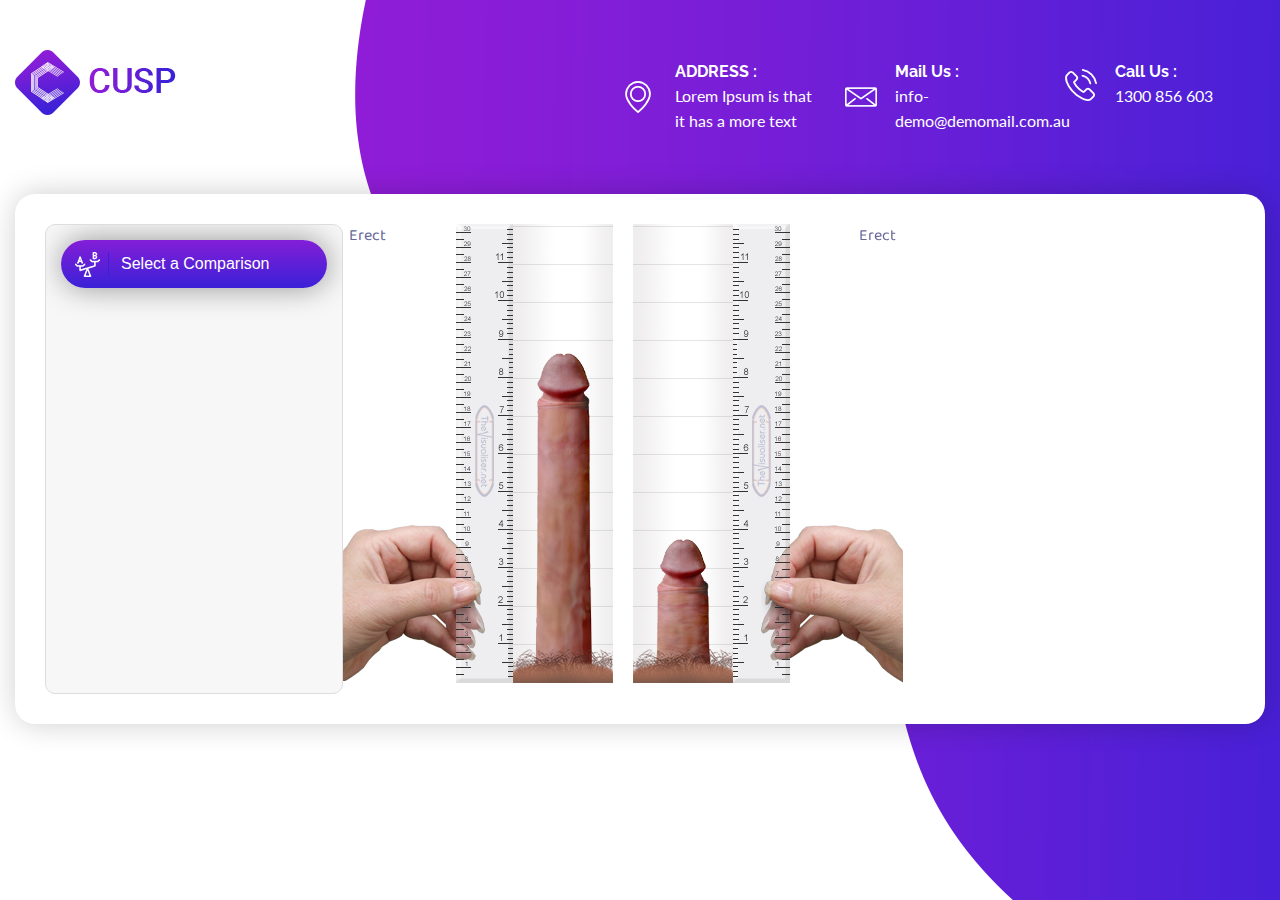
<file: v2/visualizer2.html>
<!DOCTYPE html>
<html lang="en">
<head>
    <meta charset="UTF-8">
    <meta name="viewport" content="width=device-width, initial-scale=1.0">
    <title>The Visualiser</title>
    <link rel="stylesheet" href="css/main.css">
    <link href="css/buttons.14.css" rel="stylesheet" type="text/css">
</head>
<body onload="getDevice();">
    <div class="home-landing-page-section">
        <div class="container">
            <header>
                <div class="logo"><a href=""><img src="images/logo-2.png" alt=""></a></div>
                <div class="right-section">
                    <ul class="details">
                        <li>
                            <img src="images/hi1.png" alt="">
                            <div class="content">ADDRESS :<br>
                            <span>Lorem Ipsum is that it has a more text</span></div>
                            
                        </li>
                        <li>
                            <img src="images/hi2.png" alt="">
                            <div class="content">Mail Us :<br>
                            <span>info-demo@demomail.com.au</span></div> 
                        </li>
                        <li>
                            <img src="images/hi3.png" alt="">
                            <div class="content">Call Us :<br>
                            <span>1300 856 603</span> </div>
                        </li>
                    </ul>
                </div>
            </header>
            <div class="clear"></div>
            <div class="hero-section">
                <div class="visualizer-back">
                    
                  <div id="mainContent" >
                    <div class="buttonbarcont">
                     
                        
                        <button id="exampletab" class="compaison">Select a Comparison</button>
                        <!--<button class="leftmorphbut" onclick="cockMorph(leftcock, lefttimer, leftframes, leftfcnt)" id="leftmorphbut">Morph to Flaccid</button>
                        <button class="leftmorphbut" onclick="cockMorph(rightcock, righttimer, rightframes, rightfcnt)" id="rightmorphbut">Morph to Flaccid</button>
                        <button class="compaison" onclick="cockMorph(leftcock, lefttimer, leftframes, leftfcnt); cockMorph(rightcock, righttimer, rightframes, rightfcnt)"> Morph to Compare</button>

                        <input type="checkbox" id="tapes" >
                        <label for="tapes">Tailors Tape</label>
                        (
                        <input type="checkbox" id="metrictape" >
                        <label for="metrictape">Metric</label>
                        )-->
                        
                    </div>
                    
                    
                    <div id='graphcont' >
                      <div id="graph" class="">
                        <div id='leftspace'><img id='leftimg' src="images/assets/cleartint.png"/>
                          <div id='lefttxt'>
                            <h3 id="leftname" style="color:#000"></h3>
                            <h1 id="leftstate" class="statetxt">Erect</h1>
                            <span id='leftdetails'></span>
                            <p id='leftVol'></p>
                          </div>
                          <div id='lefttitle'></div>
                        </div>
                        <div id="leftcont">
                          <canvas height="459" width="100" id="left" class="canvas"></canvas>
                          <div class="canvasmatrix canvas" id="leftmatrix"></div>
                        </div>
                        <div id="rightcont"><!--<img src="images/assets/timer32.gif" id="righttimer"/>-->
                          <canvas height="459" width="100" id="right" class="canvas"></canvas>
                          <div class="canvasmatrix canvas" id="rightmatrix"></div>
                        </div>
                        <div id='rightspace'><img id='rightimg' src="images/assets/cleartint.png"/>
                          <div id='righttxt'>
                            <h3 id="rightname"></h3>
                            <h1 id="rightstate" class="statetxt">Erect</h1>
                            <span id='rightdetails'></span>
                            <p id='rightVol'></p>
                          </div>
                          <div id='righttitle'></div>
                        </div>
                      </div>
                    </div>
                    <!-- end graphcont --> 
                    
                  </div>
                  <div id="dym-div">
                    <div id="close-icon" title="Close"></div>
                    <div id="dym-div-inner" class="listbox">
                      <div id="selectdiv" class="listbox" style="display:none;">
                        <h2>Select a Comparison</h2>
                        <fieldset>
                          <input type="radio" name="radiogroup"  value="ON" onClick="TurnOn('0')" id="r0" >
                          <label for="r0">Smaller Sizes Stats</label>
                          <select class="i-select" disabled="disabled" size="1" name="select0" id="select0" onChange="loadpreset(this.value)">
                            <option value="0" >Select...</option>
                            <option value='45'>The Visualisers - Mr Modest</option>
                            <option value='5'>The Visualisers - Small-Average Gold Member</option>
                            <option value='1'>LifeStyles Condoms - small average</option>
                          </select>
                        </fieldset>
                        <br>
                        <fieldset>
                          <input type="radio" name="radiogroup"  value="ON" onClick="TurnOn('3')" checked id="r3">
                          <label for="r3">Average Stats</label>
                          <select class="i-select"  size="1" name="select3" id="select3" onChange="loadpreset(this.value)">
                            <option value="0" >Select...</option>
                            <option value='56'>UK research average</option>
                            <option value='10'>Average Asian</option>
                            <option value='9'>Alfred Kinsey's average penis size</option>
                            <option value='3'>LifeStyles Condoms survey average</option>
                            <option value='47'>The Visualisers - Mr Medium</option>
                            <option value='8'>Durex condoms research average</option>
                            <option value='11'>Average Caucasian</option>
                            <option value='4'>The Visualisers Mr Average (Validated)</option>
                            <option value='53'>The Visualisers Mr Average (Unvalidated)</option>
                            <option value='12'>Average Black Guy</option>
                          </select>
                        </fieldset>
                        <fieldset>
                          <input type="radio" name="radiogroup" value="ON" onClick="TurnOn('1')" id="r1">
                          <label for="r1">Larger Stats</label>
                          <select class="i-select" disabled="disabled" size="1" name="select1" id="select1" onChange="loadpreset(this.value)">
                            <option value="0" >Select...</option>
                            <option value='2'>LifeStyles Condoms - large average</option>
                            <option value='6'>The Visualisers - Large Member</option>
                            <option value='46'>The Visualisers - Mr Big</option>
                            <option value='55'>The Visualisers - Mr Huge (validated)</option>
                            <option value='54'>The Visualisers - Mr Huge (unvalidated)</option>
                          </select>
                        </fieldset>
                        <fieldset>
                          <input type="radio" name="radiogroup"  value="ON" onClick="TurnOn('4')" id="r4">
                          <label for="r4">Female Desires</label>
                          <select class="i-select" disabled="disabled" size="1" name="select4" id="select4" onChange="loadpreset(this.value)">
                            <option value="0" >Select...</option>
                            <option value='7'>The Visualisers - Female Members Ideal Size</option>
                            <option value='19'>Womens Perfect Penis</option>
                            <option value='24'>VixenVicky's ideal size</option>
                          </select>
                        </fieldset>
                        <fieldset>
                          <input type="radio" name="radiogroup"  value="ON" onClick="TurnOn('5')" id="r5">
                          <label for="r5">Porn Stars</label>
                          <select class="i-select" disabled="disabled" size="1" name="select5" id="select5" onChange="loadpreset(this.value)">
                            <option value="0" >Select...</option>
                            <option value='28'>Porn Star - Preston Parker</option>
                            <option value='30'>Porn Star - Ben English</option>
                            <option value='17'>Porn Star - Peter North</option>
                            <option value='29'>Porn Star - Billy Glide</option>
                            <option value='48'>Porn Star  -  Nacho Vidal</option>
                            <option value='16'>Porn Star -  John Holmes</option>
                            <option value='33'>Porn Star - Julian Rios</option>
                            <option value='49'>Porn Star - Rocco Sifferdi</option>
                            <option value='31'>Porn Star - Ramon</option>
                            <option value='14'>Porn Star  -  Ron Jeremy</option>
                            <option value='15'>Porn Star - Lexington Steel</option>
                            <option value='32'>Porn Star - Shorty Mac</option>
                            <option value='18'>Porn Star - Shane Diesel</option>
                            <option value='13'>Porn Star - Mandingo</option>
                          </select>
                        </fieldset>
                        <fieldset>
                          <input type="radio" name="radiogroup" value="ON" onClick="TurnOn('2')" id="r2">
                          <label for="r2">Site Members (Ordered by size)</label>
                          <select class="i-select" disabled="disabled" size="1" name="select2" id="select2" onChange="loadpreset(this.value)">
                            <option value="0" >Select...</option>
                            <option value='20'>Validated Gold Member - der_bayer</option>
                            <option value='21'>Validated Gold Member - Casperr</option>
                            <option value='23'>Validated Gold Member - Jordan1911</option>
                            <option value='26'>Validated Gold Member - kleinigkeit</option>
                            <option value='38'>Validated Gold Member - jcqaz</option>
                            <option value='22'>The Site Creator - The Mod</option>
                            <option value='27'>Validated Gold Member - goathere</option>
                            <option value='39'>Validated Gold Member - Play50</option>
                            <option value='40'>Validated Gold Member - NickJones165</option>
                            <option value='37'>Validated Gold Member - john1mar1</option>
                            <option value='52'>Validated Gold Member - FrenchSeven</option>
                            <option value='50'>Validated Gold Member - kingkong77</option>
                            <option value='43'>Validated Gold Member - Dave3</option>
                            <option value='42'>Validated Gold Member - m78yo12e96</option>
                            <option value='44'>Validated Gold Member - wallian</option>
                            <option value='51'>Validated Gold Member - Mark221</option>
                            <option value='34'>Validated Gold Member - justanaussie</option>
                            <option value='35'>Validated Gold Member - Stallion</option>
                            <option value='41'>Personality and Site Gold Member - Jonah Falcon</option>
                          </select>
                        </fieldset>
                      </div>
                      <div id="selectitem" class="listbox" style="display:none;">
                        <h2>Select an object</h2>
                        <div class="inner">
                          <p class='line goto' id='hand'><img src="images/items/thand.jpg">&nbsp;Vicky's hand/Rules</p>
                          <p class='goto line' id='iphone'><img src="images/items/tphone.jpg">&nbsp;iPhone 4</p>
                          <p class='goto line' id='uk'><img src="images/items/tukroll.jpg">&nbsp;UK Toilet Roll</p>
                          <p class='goto line' id='us'><img src="images/items/tukroll.jpg">&nbsp;US Toilet Roll</p>
                          <p class='goto line' id='mouse'><img src="images/items/tmouse.jpg">&nbsp;PC Mouse</p>
                          <p class='goto line' id='soda'><img src="images/items/tcoke.jpg">&nbsp;Soda Can</p>
                        </div>
                      </div>
                      <div id="selectvis" class='listbox' style="display:none;">
                        <h2>Select Visualisation</h2>
                        <div class="inner">
                          <p class='goto line' onclick="changevis('graph')"><img src="images/elements/measureicon.png" title='Size Morph view'>&nbsp;State Morph (Default View)</p>
                          <p class='goto line' onclick="changevis('vis')"><img src="images/elements/profilericon.png" title='Profiler Visualisation'>&nbsp;The profiler</p>
                          <p class='goto line' onclick="changevis('preset')"><img src="images/elements/inspectoricon.png" title='Inspector Visualisation'>&nbsp;The Inspector</p>
                          <p class='goto line' ><img src="images/elements/missionaryicon.png" title='Missionary Visualisation'>&nbsp;The Missionary (Full members only)</p>
                        </div>
                      </div>
                    </div>
                  </div>  
                  <canvas width="95" height="802" id="imgCanvas_w" class="imgcanvas"></canvas>
                  <canvas width="95" height="802" id="imgCanvas_s" class="imgcanvas"></canvas>
                  <canvas width="95" height="802" id="imgCanvas_b" class="imgcanvas"></canvas>
                </div>
            </div>  
        </div>
    </div> 
    <script src="js/jquery.js"></script>
    <script src="js/penisClass.14.js"></script> 
    <script src="js/comparePenisClass.14.js"></script> 
    <script src="js/sizerPenisClass.14.js"></script> 
    <script src="js/thevisualiser.14.js"></script> 
    <script src="js/pageloader.14.js"></script>
    <script src="js/custom.js"></script>    
</body>
</html>
</file>
<file: css/main.css>
@import url('https://fonts.googleapis.com/css?family=Baloo+2:400,500,700,900|Lato|Raleway:400,700&display=swap');
@import "new-style.css";
@import "style.css";
@import "responsive.css";
</file>
<file: css/new-style.css>
@charset "UTF-8";
/* CSS Document */

.qt    { color: #666; margin: 3px; padding: 8px; clip: rect(auto auto auto auto); border: 2px solid #bcbcbc; border-top-right-radius:1em; border-bottom-right-radius:1em; border-bottom-left-radius:1em; box-shadow: 2px 2px 6px #cacaca; font-style: italic; background-color: #f1f1f1; }

.shadow { box-shadow: 2px 2px 6px #cacad7; }
.shadow-dark { box-shadow: 2px 2px 6px #707070; }
.lightest-background { background-color: #fff; }
.white-bg {background-color: #fff;}
.mid-background { background-color: #e7e7ec; }
.rounded {border-radius: 5px;}
.i-input {
	float:left;
	font-size: 13px;
	padding: 6px;
	width: 92%;
	border: 1px solid #CCC;
	border-radius: 5px; 
}
.i-radio {
	float:left;
	margin-right: 10px;
}
.i-select { font-size: 13px; padding: 6px; border: 1px solid #CCC; color: #669; }
.i-select-block { font-size: 13px; padding: 6px; border: 1px solid #CCC; display: block; color: #669;}
textarea {font-family: Arial, Helvetica, sans-serif;}

.slatefade {
	background-image: -webkit-linear-gradient( #bdc4d6, #68759c); 
	background-image: -moz-linear-gradient( #bdc4d6, #68759c ); 
	background-image: -ms-linear-gradient( #bdc4d6, #68759c ); 
	background-image:  -o-linear-gradient( #bdc4d6, #68759c ); 
	background-image:  linear-gradient( #bdc4d6, #68759c);
}
.greyfade {
	background-image: -webkit-linear-gradient( #f9f9f9, #bbbbbb); 
	background-image: -moz-linear-gradient( #f9f9f9, #bbbbbb ); 
	background-image: -ms-linear-gradient( #f9f9f9, #bbbbbb ); 
	background-image:  -o-linear-gradient( #f9f9f9, #bbbbbb ); 
	background-image:  linear-gradient( #f9f9f9, #bbbbbb);
}

/* header */
#header { position: fixed; background-color: #667aae; height: 40px; width: 100%; left: 0px; top: 0px; text-align: center; color: #eb2a2e; opacity: 0.9;}
.title {
	position: relative;
	margin-top: 0.5em;
	margin-right: auto;
	margin-bottom: 0.5em;
	margin-left: auto;
	font-size: 1.5em;
	font-size: 18px;
}
/* /header */

#mask { background-color: #000; position: fixed; height: 100%; width: 100%; left: 0px; top: 0px; display:none; }
.mask { background-color: #000; position: fixed; height: 100%; width: 100%; left: 0px; top: 0px; display:none; }

/************************ menu ***********************/
#menu-icon {
	background-image: url(../images/svg/menu.svg);
	position: absolute;
	height: 32px;
	width: 48px;
	left: 2%;
	top: 4px;
	cursor: pointer;
}
#swipe-menu { position: absolute; background-color: #4a5a86; background-image: url(../images/assets/back.gif); min-height: 150%; width: 250px; left: -270px; top: 0px; font-size: 14px;  z-index: 1000; }
#swipe-menu .menulist { display:none; overflow: hidden; }
#swipe-menu dl {
	margin: 0px;
}
#swipe-menu dt { padding: 10px; font-size: 16px; cursor:pointer; color: #c7cee2; font-weight: normal; border-bottom-width: 2px;
	border-bottom-style: solid;
	border-bottom-color: #667aae;}
#swipe-menu dt:hover {color:#fff;}
#swipe-menu dd { padding: 8px; cursor:pointer; border-bottom-width: 0px; border-bottom-style: solid; border-bottom-color: #999; margin: 0px; color:#fff; font-size: 14px; font-weight: 200; }
#swipe-menu dd:hover {color:#fc9;}
#swipe-menu a { color:#FFF; text-decoration: none; cursor:pointer;}
#swipe-menu a:hover {color:#fc9;}
#swipe-menu .line {border-bottom-width: 1px;}
#swipe-menu .nolink {color:#888; cursor:default;}
#swipe-menu .nolink:hover {color:#888;}
#swipe-menu .arrow-tab { float: right; position: relative; display:block;}


#top-links { position: absolute; top: 12px; left: 8%; font-size: 15px; }
#top-links a{ margin-left: 15px; color: #FFF; }
/***************** /menu ***********************/

/*  dym-div */
#dym-div { position: absolute; background-color: #CCC; height: 100%;  width: 600px; top: 0px; font-size: 14px; box-shadow: 4px 4px 8px #000; right: -620px; padding: 10px; text-align: left; background-image: url(../images/assets/backlight.jpg); overflow: auto; display:none;}
#dym-div-inner { padding: 2%; width: 96%; position: relative; top: 0; padding-bottom: 100px;}
#close-icon { background-image: url(../images/assets/closeicon.png); z-index: 2; position: absolute; height: 32px; width: 42px; right: 8px; top: 8px; cursor: pointer;}
#timer { background-color: #FFF; background-image: url(../images/assets/timer32.gif); position: fixed; height: 6%; width: 8%; left: 46%; max-width: 32px; max-height: 32px; top: 46%; background-repeat: no-repeat; background-position: center center; border-radius: 6px; opacity: 0.5; display:none; background-size:contain; padding: 2px; }
/*  dym-div */




/* graph visualisation stuff */
#graphcont {
    width: 560px;
    position: relative;
    height: auto;
    overflow: hidden;
    color: #669;
    float: left;
}
#graph {
    width: 560px;
    height: 459px;
    font-size: 11px;
    position: relative;
    margin-bottom: 10px;
    overflow: hidden;
    background-color: #FFF;
}
#graph h3 {
    font-size: 13px;
}
#graph h2 {
    font-size: 15px;
}
#graph h1 {
    font-size: 16px;
}
/* left hand */

#leftcont {
    width: 100px;
    height: 459px;
    position: relative;
    float: left;
    border: 0px solid #F00;
}
#leftspace {
    width: 170px;
    height: 459px;
    position: relative;
    left: 0px;
    float: left;
    border: 0px solid #F00;
    background-image: url(../images/ruler/vhandleft.png);
    background-size: contain;
}
#lefttitle {
    width: 100px;
    font-size: 14px;
    position: relative;
    left: 4%;
    bottom: 10px;
    float: left;
}
#lefttxt {
    width: 100px;
    left: 4%;
    float: left;
    font-size: 12px;
    position: relative;
}
#leftimg {
    display: none;
    position: absolute;
    right: 2px;
    bottom: 0px;
}
#leftmorphbut {
    float: left;
}
/* left hand */

/* right hand */
#rightcont {
    width: 100px;
    height: 459px;
    position: relative;
    float: left;
    margin-left: 20px;
    border: 0px solid #F00;
}
#rightspace {
    width: 170px;
    height: 459px;
    position: relative;
    left: 0px;
    float: left;
    border: 0px solid #F00;
    background-image: url(../images/ruler/vhandright.png);
    background-size: contain;
}
#righttitle {
    width: 100px;
    font-size: 14px;
    position: relative;
    right: 4%;
    bottom: 10px;
    float: right;
    text-align: right;
}
#righttxt {
    width: 100px;
    font-size: 12px;
    position: relative;
    right: 4%;
    text-align: right;
    float: right;
}
#rightimg {
    display: none;
    position: absolute;
    left: 2px;
    bottom: 0px;
}
#rightmorphbut {
    float: right;
    margin-right: 0px;
}
#righttimer {
    width: 32px;
    left: 34px;
    top: 32px;
    position: absolute;
}
/* right hand */

.greentxt {
    color: #393;
} /* flaccid title */
/* canvas css */
.cockeye {
    width: 64px;
    height: 64px;
}
.imgcanvas {
    display: none;
}
.canvas {
    position: absolute;
    height: 459px;
    width: 100px;
    left: 0px;
    top: 0px;
    background-image: url(../images/elements/shade.png);
    background-position: bottom;
    background-size: contain;
}
.canvasmatrix {
    background-image: url(../images/parts/pubicbone.png);
    background-repeat: no-repeat;
    background-position: bottom;
    background-size: contain;
}
.canvasmatrixXXL {
    background-image: url(../images/parts/pubicbone-noval.png);
    background-size: contain;
}
#left {
    position: absolute;
    left: 0px;
    bottom: 0px
} /* canvas  */
#right {
    position: absolute;
    left: 0px;
    bottom: 0px;
} /* canvas  */
/* canvas css */


.icon {
	position: relative;
	height: 30px;
	width: 40px;
	float:left;
}
/* visualiser page stuff */
#mainContent { padding: 0px 2% 0px 2%; overflow: hidden; }
#title { padding: 0px 2% 0px 2%; }
#selectdiv select{ max-width: 270px; width:96%; }

.inner p{font-size: 15px;}
.goto { cursor:pointer; text-align: right; overflow: hidden; height: auto;  }
.goto img { float:left; margin: 2px; display: block; }
#measurecont { font-size: 11px; position: fixed; height: auto; width: 840px; z-index: 2; left: -850px; top: 135px; background-image: url(../images/assets/backlight.jpg); }
#framecontainer {position: absolute;
	height: 680px;
	width: 760px;
	left: 0px;
	top: 50px;
	background-color: #FFF;
	display:none;}
#lineupframe {
	position: absolute;
	height: inherit;
	width: inherit;
	left: 0px;
	top: 0px;
}	
/* visualiser page stuff */

#controls { position: relative; float:left; margin-right: 20px; width: 200px; }
#adcont { position: relative; width: 240px; float: right; height: auto; overflow: hidden; margin-bottom: 20px;}
#adcont img {float: right; margin-left: 10px;}

#descriptiondiv { font-size: 12px; color: #669; position: relative; text-align: left; width: 100%; }
#footer { background-color: #3853a5; }

@media screen and (min-width: 150px) and (max-width: 600px) {	
	#controls { display:block; }
	#adcont { display:none; }
	#customcock { display:none; }
	#visualisertab { display:none; }
	#itemstab { display:none; }
}
@media screen and (min-width: 501px) and (max-width: 800px) {
	#controls { display:block; }
	#adcont { display:none; }
}
@media screen and (min-width: 150px) and (max-width: 1024px) {
	
}

@media screen and (min-width: 150px) and (max-width: 600px) {	
	#title { font-size: 11px; }
	#top-links { display:none; }
}
@media screen and (min-width: 501px) and (max-width: 800px) {
	#top-links { display:none; }
}
</file>
<file: css/buttons.14.css>
@charset "UTF-8";
/* CSS Document */
.buttonbarcont {
	height: auto;
	width: 100%;
	margin-top: 1%;
	margin-bottom: 1%;
	overflow: hidden;
	position: relative;
}

.barbutton { border: 1px solid #aaa; height: auto; float:left; text-align: center; font-size: 14px; padding: 10px; cursor:pointer; color: #333; margin-top: 2px; margin-bottom: 2px; position: relative; }
.barbutton img { float: left; margin-right: 5px;}

.emptybutton {
	float:left;
	padding: 10px;
}
.barbutton select { margin:0px}
.titlebutbarcont {
	margin-top: 30px; float:right;
}
.thinbarbutton {
	border: 1px solid #aaa;
	height: auto;
	float:left;
	text-align: center;
	font-size: 13px;
	font-weight: 100;
	cursor:pointer;
	color: #333;
	padding-top: 3px;
	padding-right: 10px;
	padding-bottom: 3px;
	padding-left: 10px;
	background-color: #e7e7ec;
}
.thinbarbutton_icon {
	background: url(../images/assets/back.png), linear-gradient( #fcfafe, #e7e7ec);
	background-repeat: no-repeat;
	background-position: 0px 0px;
	background-color: #e7e7ec;
	background-size:contain;
	color: #49497f;
	text-shadow: 1px 1px #fff;
}
.thinbarbutton:hover {
	color: #CCC;
}
.barbutton:hover {
	color: #669;
}	
.butfirst{
	border-top-left-radius:5px;
	border-bottom-left-radius:5px;
	border-right-style: none;
	background-color: #f1f1f1;
}
.butlast{
	border-top-right-radius:5px;
	border-bottom-right-radius:5px;
	background-color: #f1f1f1;
	margin-right: 2px;
}
.butmiddle {
	background-color: #f1f1f1;
	border-top-width: 1px;
	border-bottom-width: 1px;
	border-top-style: solid;
	border-bottom-style: solid;
	border-top-color: #aaa;
	border-bottom-color: #aaa;
	border-right-style: none;
	border-left-style: solid;
	border-left-width: 1px;
	border-left-color: #CCC;
}
.butsingle {border-radius: 5px; background-color: #f1f1f1; margin-right: 2px;}

.barbutton_fixed_150 { width:128px; }
.barbutton_fixed_130 { width:130px; }
.barbutton_fixed_200 { width:256px; }
.barbutton_fixed_100 { width:100px; } 
.barbutton_fixed_75 { width:75px; } 
.barbutton_mobile { max-width:300px; width: 94%;}
.barbutton_icon {
	background-image: url(../images/bpointblue.gif);
	background-repeat: no-repeat;
	background-position: 10px 10px;
	background-color: #f8f7fc;
}

.redbutfade { background-image: -webkit-linear-gradient( #fa3d3e, #a11414); background-image: -moz-linear-gradient( #fa3d3e, #a11414 ); background-image: -ms-linear-gradient( #fa3d3e, #a11414 ); background-image:  -o-linear-gradient( #fa3d3e, #a11414 ); background-image:  linear-gradient( #fa3d3e, #a11414); color: #FFF; text-shadow:none; background-repeat: no-repeat; }
.redbutfade:hover {
	color: #FC9;
}
.greybutfade {
	background-image: -webkit-linear-gradient( #f9f9f9, #bbbbbb); 
	background-image: -moz-linear-gradient( #f9f9f9, #bbbbbb ); 
	background-image: -ms-linear-gradient( #f9f9f9, #bbbbbb ); 
	background-image:  -o-linear-gradient( #f9f9f9, #bbbbbb ); 
	background-image:  linear-gradient( #f9f9f9, #bbbbbb);
	color: #49497f;
	text-shadow: 1px 1px #fff;
	border-color:#ccc;
	background-repeat: no-repeat;
}
.greybutfade:hover {
	color: #0066CC;
}
.dgreybutfade {
	background-image: -webkit-linear-gradient( #f9f9f9, #bbbbbb); 
	background-image: -moz-linear-gradient( #f9f9f9, #bbbbbb ); 
	background-image: -ms-linear-gradient( #f9f9f9, #bbbbbb ); 
	background-image:  -o-linear-gradient( #f9f9f9, #bbbbbb ); 
	background-image:  linear-gradient( #f9f9f9, #bbbbbb);
	color: #49497f;
	text-shadow: 1px 1px #fff;
	border-color:#aaa;
}
.dgreybutfade:hover {
	color: #0066CC;
}
.bluebutfade {
	background-image: -webkit-linear-gradient( #97a4c8, #3853a5); 
	background-image: -moz-linear-gradient( #97a4c8, #3853a5 ); 
	background-image: -ms-linear-gradient( #97a4c8, #3853a5 ); 
	background-image:  -o-linear-gradient( #97a4c8, #3853a5 ); 
	background-image:  linear-gradient( #97a4c8, #3853a5);
	color: #FFF;
	text-shadow:none;
}
.bluebutfade:hover {
	color: #CCC;
}
.disable {
	color: #CCC;
	cursor:default;
	background-image: none;
}
.disable:hover {
	color: #CCC;
}
</file>
<file: v2/css/main.css>
@import url('https://fonts.googleapis.com/css?family=Baloo+2:400,500,700,900|Lato|Raleway:400,700&display=swap');
@import "new-style.css";
@import "style.css";
@import "responsive.css";
</file>
<file: v2/css/buttons.14.css>
@charset "UTF-8";
/* CSS Document */
.buttonbarcont {
	height: auto;
	width: 100%;
	margin-top: 1%;
	margin-bottom: 1%;
	overflow: hidden;
	position: relative;
}

.barbutton { border: 1px solid #aaa; height: auto; float:left; text-align: center; font-size: 14px; padding: 10px; cursor:pointer; color: #333; margin-top: 2px; margin-bottom: 2px; position: relative; }
.barbutton img { float: left; margin-right: 5px;}

.emptybutton {
	float:left;
	padding: 10px;
}
.barbutton select { margin:0px}
.titlebutbarcont {
	margin-top: 30px; float:right;
}
.thinbarbutton {
	border: 1px solid #aaa;
	height: auto;
	float:left;
	text-align: center;
	font-size: 13px;
	font-weight: 100;
	cursor:pointer;
	color: #333;
	padding-top: 3px;
	padding-right: 10px;
	padding-bottom: 3px;
	padding-left: 10px;
	background-color: #e7e7ec;
}
.thinbarbutton_icon {
	background: url(../images/assets/back.png), linear-gradient( #fcfafe, #e7e7ec);
	background-repeat: no-repeat;
	background-position: 0px 0px;
	background-color: #e7e7ec;
	background-size:contain;
	color: #49497f;
	text-shadow: 1px 1px #fff;
}
.thinbarbutton:hover {
	color: #CCC;
}
.barbutton:hover {
	color: #669;
}	
.butfirst{
	border-top-left-radius:5px;
	border-bottom-left-radius:5px;
	border-right-style: none;
	background-color: #f1f1f1;
}
.butlast{
	border-top-right-radius:5px;
	border-bottom-right-radius:5px;
	background-color: #f1f1f1;
	margin-right: 2px;
}
.butmiddle {
	background-color: #f1f1f1;
	border-top-width: 1px;
	border-bottom-width: 1px;
	border-top-style: solid;
	border-bottom-style: solid;
	border-top-color: #aaa;
	border-bottom-color: #aaa;
	border-right-style: none;
	border-left-style: solid;
	border-left-width: 1px;
	border-left-color: #CCC;
}
.butsingle {border-radius: 5px; background-color: #f1f1f1; margin-right: 2px;}

.barbutton_fixed_150 { width:128px; }
.barbutton_fixed_130 { width:130px; }
.barbutton_fixed_200 { width:256px; }
.barbutton_fixed_100 { width:100px; } 
.barbutton_fixed_75 { width:75px; } 
.barbutton_mobile { max-width:300px; width: 94%;}
.barbutton_icon {
	background-image: url(../images/bpointblue.gif);
	background-repeat: no-repeat;
	background-position: 10px 10px;
	background-color: #f8f7fc;
}

.redbutfade { background-image: -webkit-linear-gradient( #fa3d3e, #a11414); background-image: -moz-linear-gradient( #fa3d3e, #a11414 ); background-image: -ms-linear-gradient( #fa3d3e, #a11414 ); background-image:  -o-linear-gradient( #fa3d3e, #a11414 ); background-image:  linear-gradient( #fa3d3e, #a11414); color: #FFF; text-shadow:none; background-repeat: no-repeat; }
.redbutfade:hover {
	color: #FC9;
}
.greybutfade {
	background-image: -webkit-linear-gradient( #f9f9f9, #bbbbbb); 
	background-image: -moz-linear-gradient( #f9f9f9, #bbbbbb ); 
	background-image: -ms-linear-gradient( #f9f9f9, #bbbbbb ); 
	background-image:  -o-linear-gradient( #f9f9f9, #bbbbbb ); 
	background-image:  linear-gradient( #f9f9f9, #bbbbbb);
	color: #49497f;
	text-shadow: 1px 1px #fff;
	border-color:#ccc;
	background-repeat: no-repeat;
}
.greybutfade:hover {
	color: #0066CC;
}
.dgreybutfade {
	background-image: -webkit-linear-gradient( #f9f9f9, #bbbbbb); 
	background-image: -moz-linear-gradient( #f9f9f9, #bbbbbb ); 
	background-image: -ms-linear-gradient( #f9f9f9, #bbbbbb ); 
	background-image:  -o-linear-gradient( #f9f9f9, #bbbbbb ); 
	background-image:  linear-gradient( #f9f9f9, #bbbbbb);
	color: #49497f;
	text-shadow: 1px 1px #fff;
	border-color:#aaa;
}
.dgreybutfade:hover {
	color: #0066CC;
}
.bluebutfade {
	background-image: -webkit-linear-gradient( #97a4c8, #3853a5); 
	background-image: -moz-linear-gradient( #97a4c8, #3853a5 ); 
	background-image: -ms-linear-gradient( #97a4c8, #3853a5 ); 
	background-image:  -o-linear-gradient( #97a4c8, #3853a5 ); 
	background-image:  linear-gradient( #97a4c8, #3853a5);
	color: #FFF;
	text-shadow:none;
}
.bluebutfade:hover {
	color: #CCC;
}
.disable {
	color: #CCC;
	cursor:default;
	background-image: none;
}
.disable:hover {
	color: #CCC;
}
</file>
